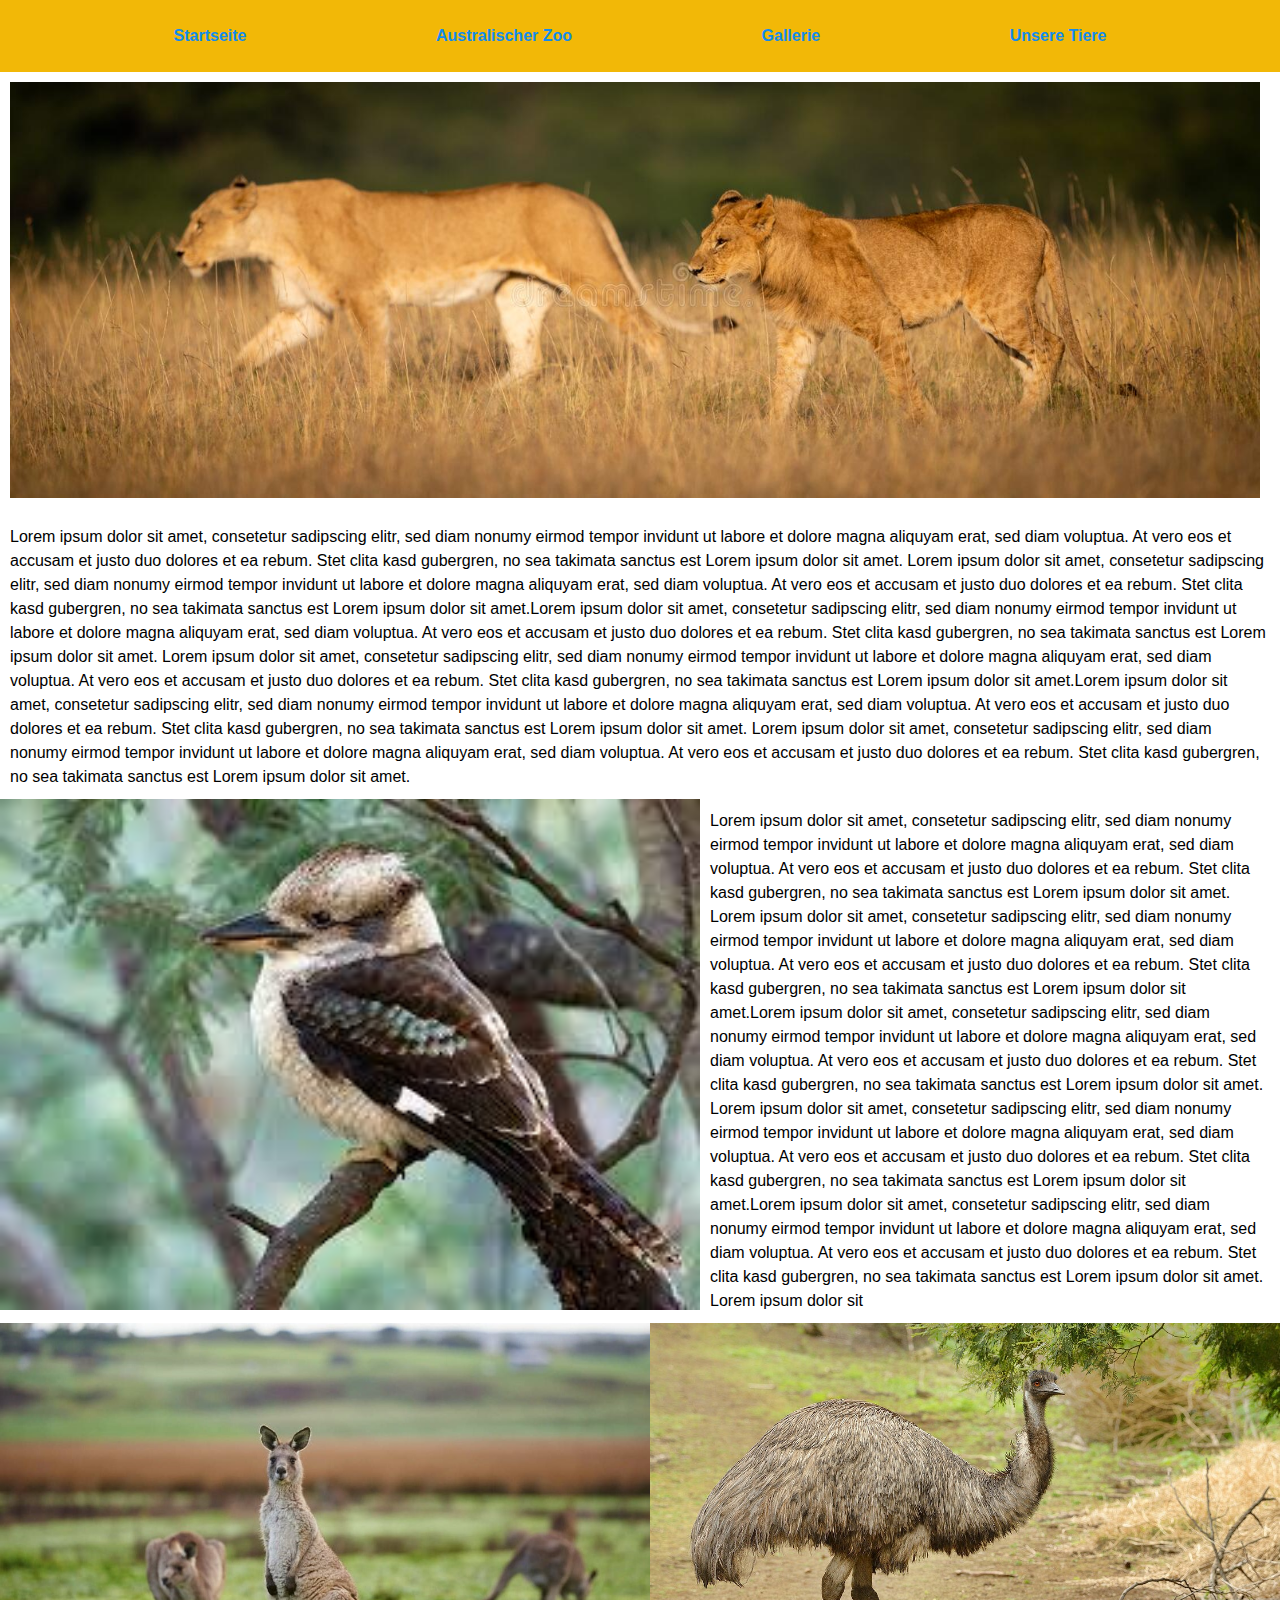
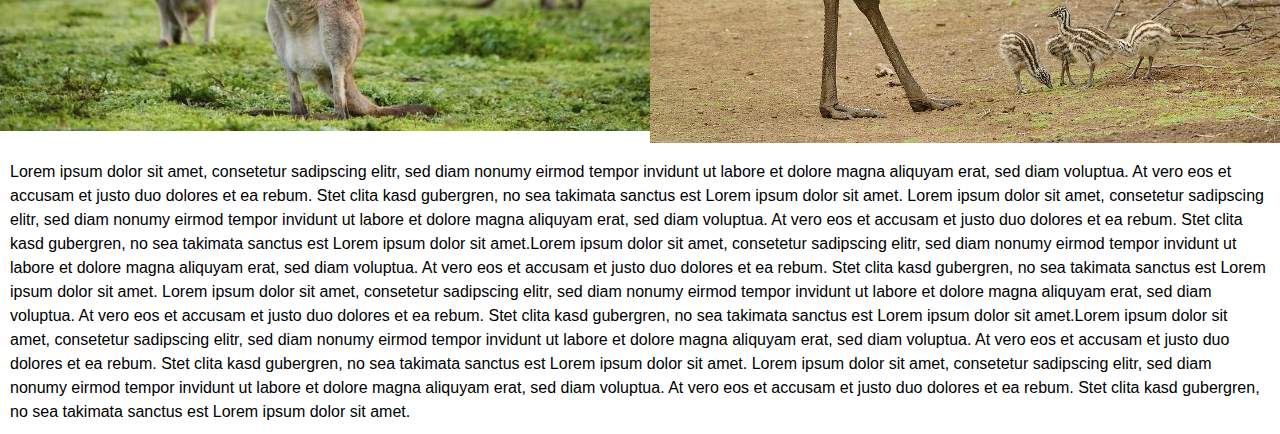
<file: index.html>
<!DOCTYPE html>
<html lang="en">
<head>
    <meta charset="UTF-8">
    <meta http-equiv="X-UA-Compatible" content="IE=edge">
    <meta name="viewport" content="width=device-width, initial-scale=1.0">
    <title>Startseite</title>
    <link rel="stylesheet" href="mvp.css">
</head>
<body>
    <div class="displayTopRow">
        <div class="dropdown">
            <button class="dropbtn"><a href="index.html">Startseite</a></button>
        </div>
        <div class="dropdown">
            <button class="dropbtn"><a href="AustralischerZoo.html">Australischer Zoo</a></button>
        </div> 
        <div class="dropdown">
            <button class="dropbtn"><a href="Gallerie.html">Gallerie</a></button>
        </div> 
        <div class="dropdown">
            <button class="dropbtn"><a href="UnsereTiere.html">Unsere Tiere</a></button>
            <div class="dropdown-content">
                <a href="Koala.html">Koala</a>
                <a href="GrosserEmu.html">Grosser Emu</a>
                <a href="Kaenguru.html">Känguru</a>
                <a href="Kookaburra.html">Kookaburra</a>
            </div>
        </div>
    </div>   
    <div class="neededMargin">
    <img src="Fotos/Index/IndexLoewe.jpg" alt="Australian zoo" width="1250px">
    </div>
    <div class="paddingText">
    Lorem ipsum dolor sit amet, consetetur sadipscing elitr, sed diam nonumy eirmod tempor invidunt ut labore et dolore magna aliquyam erat, sed diam voluptua. At vero eos et accusam et justo duo dolores et ea rebum. Stet clita kasd gubergren, no sea takimata sanctus est Lorem ipsum dolor sit amet. Lorem ipsum dolor sit amet, consetetur sadipscing elitr, sed diam nonumy eirmod tempor invidunt ut labore et dolore magna aliquyam erat, sed diam voluptua. At vero eos et accusam et justo duo dolores et ea rebum. Stet clita kasd gubergren, no sea takimata sanctus est Lorem ipsum dolor sit amet.Lorem ipsum dolor sit amet, consetetur sadipscing elitr, sed diam nonumy eirmod tempor invidunt ut labore et dolore magna aliquyam erat, sed diam voluptua. At vero eos et accusam et justo duo dolores et ea rebum. Stet clita kasd gubergren, no sea takimata sanctus est Lorem ipsum dolor sit amet. Lorem ipsum dolor sit amet, consetetur sadipscing elitr, sed diam nonumy eirmod tempor invidunt ut labore et dolore magna aliquyam erat, sed diam voluptua. At vero eos et accusam et justo duo dolores et ea rebum. Stet clita kasd gubergren, no sea takimata sanctus est Lorem ipsum dolor sit amet.Lorem ipsum dolor sit amet, consetetur sadipscing elitr, sed diam nonumy eirmod tempor invidunt ut labore et dolore magna aliquyam erat, sed diam voluptua. At vero eos et accusam et justo duo dolores et ea rebum. Stet clita kasd gubergren, no sea takimata sanctus est Lorem ipsum dolor sit amet. Lorem ipsum dolor sit amet, consetetur sadipscing elitr, sed diam nonumy eirmod tempor invidunt ut labore et dolore magna aliquyam erat, sed diam voluptua. At vero eos et accusam et justo duo dolores et ea rebum. Stet clita kasd gubergren, no sea takimata sanctus est Lorem ipsum dolor sit amet.
    </div>
    <div class="parent">
        <div class="beside">
            <img src="Fotos/Index/IndexKookaburra.jpg" alt="Kookaburra" width="700px"> 
        </div>
        <div class="paddingText">
            Lorem ipsum dolor sit amet, consetetur sadipscing elitr, sed diam nonumy eirmod tempor invidunt ut labore et dolore magna aliquyam erat, sed diam voluptua. At vero eos et accusam et justo duo dolores et ea rebum. Stet clita kasd gubergren, no sea takimata sanctus est Lorem ipsum dolor sit amet. Lorem ipsum dolor sit amet, consetetur sadipscing elitr, sed diam nonumy eirmod tempor invidunt ut labore et dolore magna aliquyam erat, sed diam voluptua. At vero eos et accusam et justo duo dolores et ea rebum. Stet clita kasd gubergren, no sea takimata sanctus est Lorem ipsum dolor sit amet.Lorem ipsum dolor sit amet, consetetur sadipscing elitr, sed diam nonumy eirmod tempor invidunt ut labore et dolore magna aliquyam erat, sed diam voluptua. At vero eos et accusam et justo duo dolores et ea rebum. Stet clita kasd gubergren, no sea takimata sanctus est Lorem ipsum dolor sit amet. Lorem ipsum dolor sit amet, consetetur sadipscing elitr, sed diam nonumy eirmod tempor invidunt ut labore et dolore magna aliquyam erat, sed diam voluptua. At vero eos et accusam et justo duo dolores et ea rebum. Stet clita kasd gubergren, no sea takimata sanctus est Lorem ipsum dolor sit amet.Lorem ipsum dolor sit amet, consetetur sadipscing elitr, sed diam nonumy eirmod tempor invidunt ut labore et dolore magna aliquyam erat, sed diam voluptua. At vero eos et accusam et justo duo dolores et ea rebum. Stet clita kasd gubergren, no sea takimata sanctus est Lorem ipsum dolor sit amet. Lorem ipsum dolor sit
        </div>
    </div>  
    <div class="parent">
        <div class="beside">
            <img src="Fotos/Index/IndexKaenguru.jpg" alt="Känguru" width="650px">
        </div>
        <div>
            <img src="Fotos/Index/IndexGrosserEmu.jpg" alt="Grosser Emu" style="width:100%">
        </div>
    </div>  
    <div class="paddingText">
        Lorem ipsum dolor sit amet, consetetur sadipscing elitr, sed diam nonumy eirmod tempor invidunt ut labore et dolore magna aliquyam erat, sed diam voluptua. At vero eos et accusam et justo duo dolores et ea rebum. Stet clita kasd gubergren, no sea takimata sanctus est Lorem ipsum dolor sit amet. Lorem ipsum dolor sit amet, consetetur sadipscing elitr, sed diam nonumy eirmod tempor invidunt ut labore et dolore magna aliquyam erat, sed diam voluptua. At vero eos et accusam et justo duo dolores et ea rebum. Stet clita kasd gubergren, no sea takimata sanctus est Lorem ipsum dolor sit amet.Lorem ipsum dolor sit amet, consetetur sadipscing elitr, sed diam nonumy eirmod tempor invidunt ut labore et dolore magna aliquyam erat, sed diam voluptua. At vero eos et accusam et justo duo dolores et ea rebum. Stet clita kasd gubergren, no sea takimata sanctus est Lorem ipsum dolor sit amet. Lorem ipsum dolor sit amet, consetetur sadipscing elitr, sed diam nonumy eirmod tempor invidunt ut labore et dolore magna aliquyam erat, sed diam voluptua. At vero eos et accusam et justo duo dolores et ea rebum. Stet clita kasd gubergren, no sea takimata sanctus est Lorem ipsum dolor sit amet.Lorem ipsum dolor sit amet, consetetur sadipscing elitr, sed diam nonumy eirmod tempor invidunt ut labore et dolore magna aliquyam erat, sed diam voluptua. At vero eos et accusam et justo duo dolores et ea rebum. Stet clita kasd gubergren, no sea takimata sanctus est Lorem ipsum dolor sit amet. Lorem ipsum dolor sit amet, consetetur sadipscing elitr, sed diam nonumy eirmod tempor invidunt ut labore et dolore magna aliquyam erat, sed diam voluptua. At vero eos et accusam et justo duo dolores et ea rebum. Stet clita kasd gubergren, no sea takimata sanctus est Lorem ipsum dolor sit amet.
    </div>
</body>
</html>
</file>
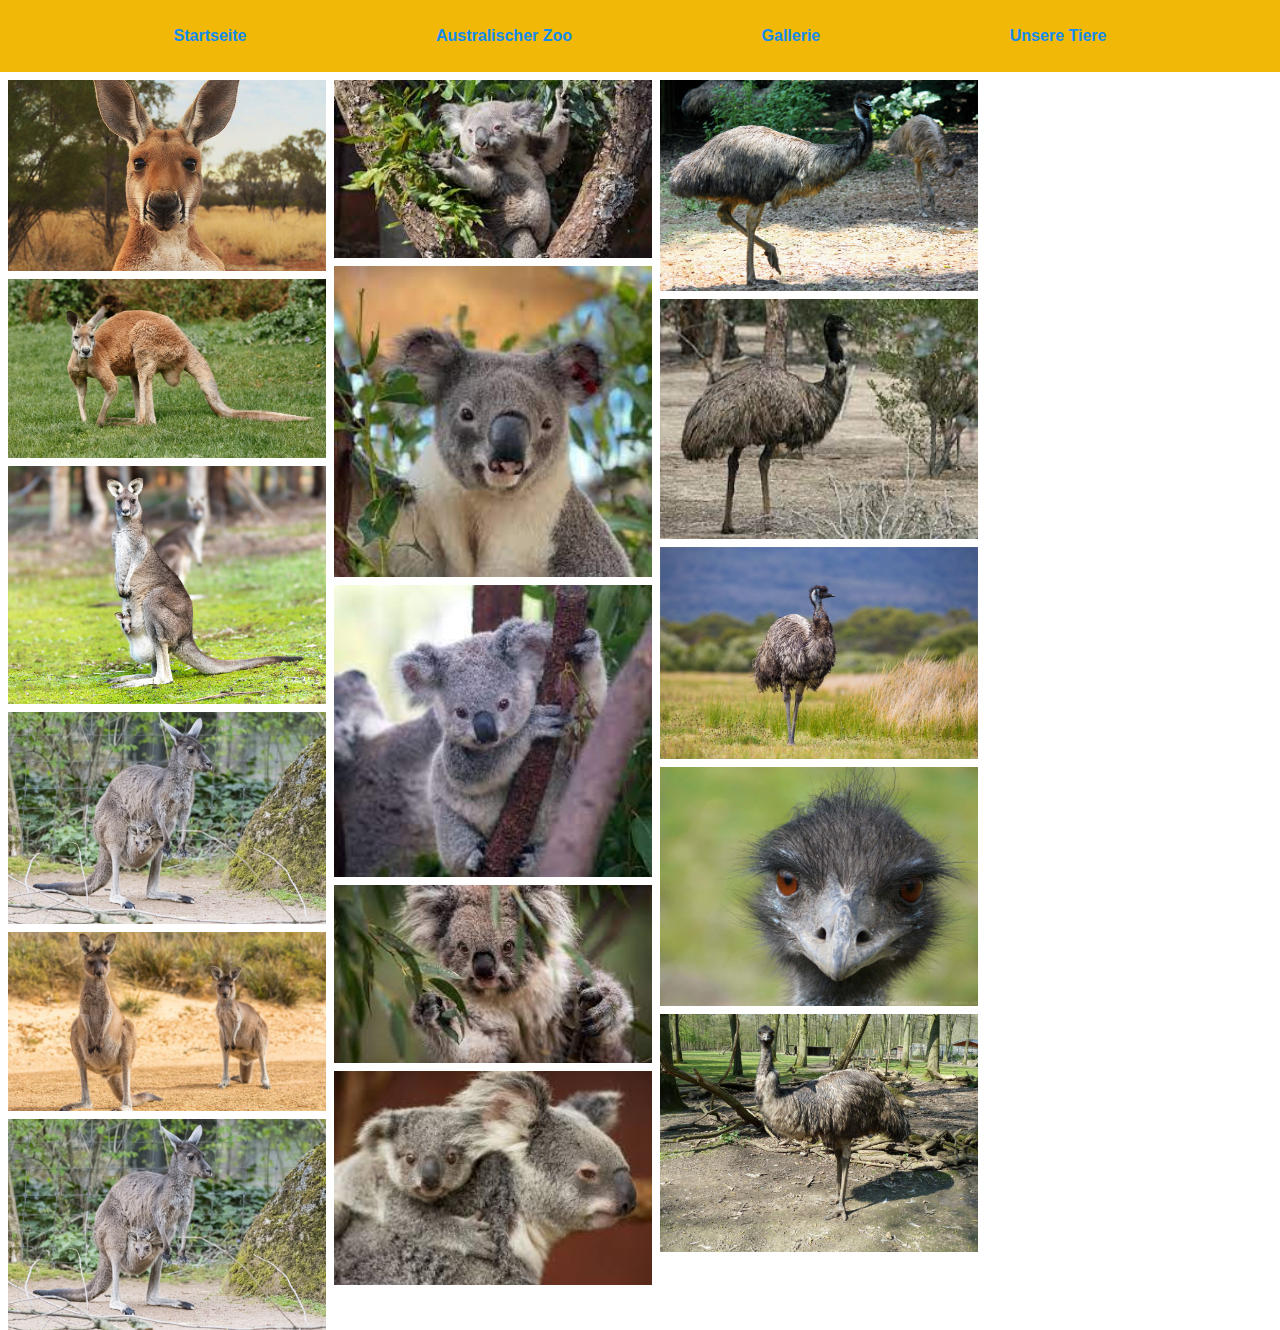
<file: Gallerie.html>
<!DOCTYPE html>
<html lang="en">
<head>
    <meta charset="UTF-8">
    <meta http-equiv="X-UA-Compatible" content="IE=edge">
    <meta name="viewport" content="width=device-width, initial-scale=1.0">
    <title>Gallerie</title>
    <link rel="stylesheet" href="mvp.css">
</head>
<body>
    <div class="displayTopRow">
        <div class="dropdown">
            <button class="dropbtn"><a href="index.html">Startseite</a></button>
        </div>
        <div class="dropdown">
            <button class="dropbtn"><a href="AustralischerZoo.html">Australischer Zoo</a></button>
        </div> 
        <div class="dropdown">
            <button class="dropbtn"><a href="Gallerie.html">Gallerie</a></button>
        </div> 
        <div class="dropdown">
            <button class="dropbtn"><a href="UnsereTiere.html">Unsere Tiere</a></button>
            <div class="dropdown-content">
                <a href="Koala.html">Koala</a>
                <a href="Känguru.html">Grosser Emu</a>
                <a href="Koala.html">Känguru</a>
                <a href="Kookaburra.html">Kookaburra</a>
            </div>
        </div>
    </div>   
    <div class="row">
        <div class="column">
          <img src="../Fotos/Gallerie/Kaengurus/Kaenguru1.jpg">
          <img src="../Fotos/Gallerie/Kaengurus/Kaenguru2.jpg">
          <img src="../Fotos/Gallerie/Kaengurus/Kaenguru3.jpg">
          <img src="../Fotos/Gallerie/Kaengurus/Kaenguru4.jpg">
          <img src="../Fotos/Gallerie/Kaengurus/Kaenguru5.jpg">
          <img src="../Fotos/Gallerie/Kaengurus/Kaenguru6.jpg">
        </div>
        <div class="column">
          <img src="../Fotos/Gallerie/Koalas/Koala1.jpg">
          <img src="../Fotos/Gallerie/Koalas/Koala2.jpg">
          <img src="../Fotos/Gallerie/Koalas/Koala3.jpg">
          <img src="../Fotos/Gallerie/Koalas/Koala4.jpg">
          <img src="../Fotos/Gallerie/Koalas/Koala5.jpg">
        </div>
        <div class="column">
          <img src="../Fotos/Gallerie/GrosserEmu/GrosserEmu1.jpg">
          <img src="../Fotos/Gallerie/GrosserEmu/GrosserEmu2.jpg">
          <img src="../Fotos/Gallerie/GrosserEmu/GrosserEmu3.jpg">
          <img src="../Fotos/Gallerie/GrosserEmu/GrosserEmu4.jpg">
          <img src="../Fotos/Gallerie/GrosserEmu/GrosserEmu5.jpg">
        </div>
      </div>
</body>
</html>
</file>
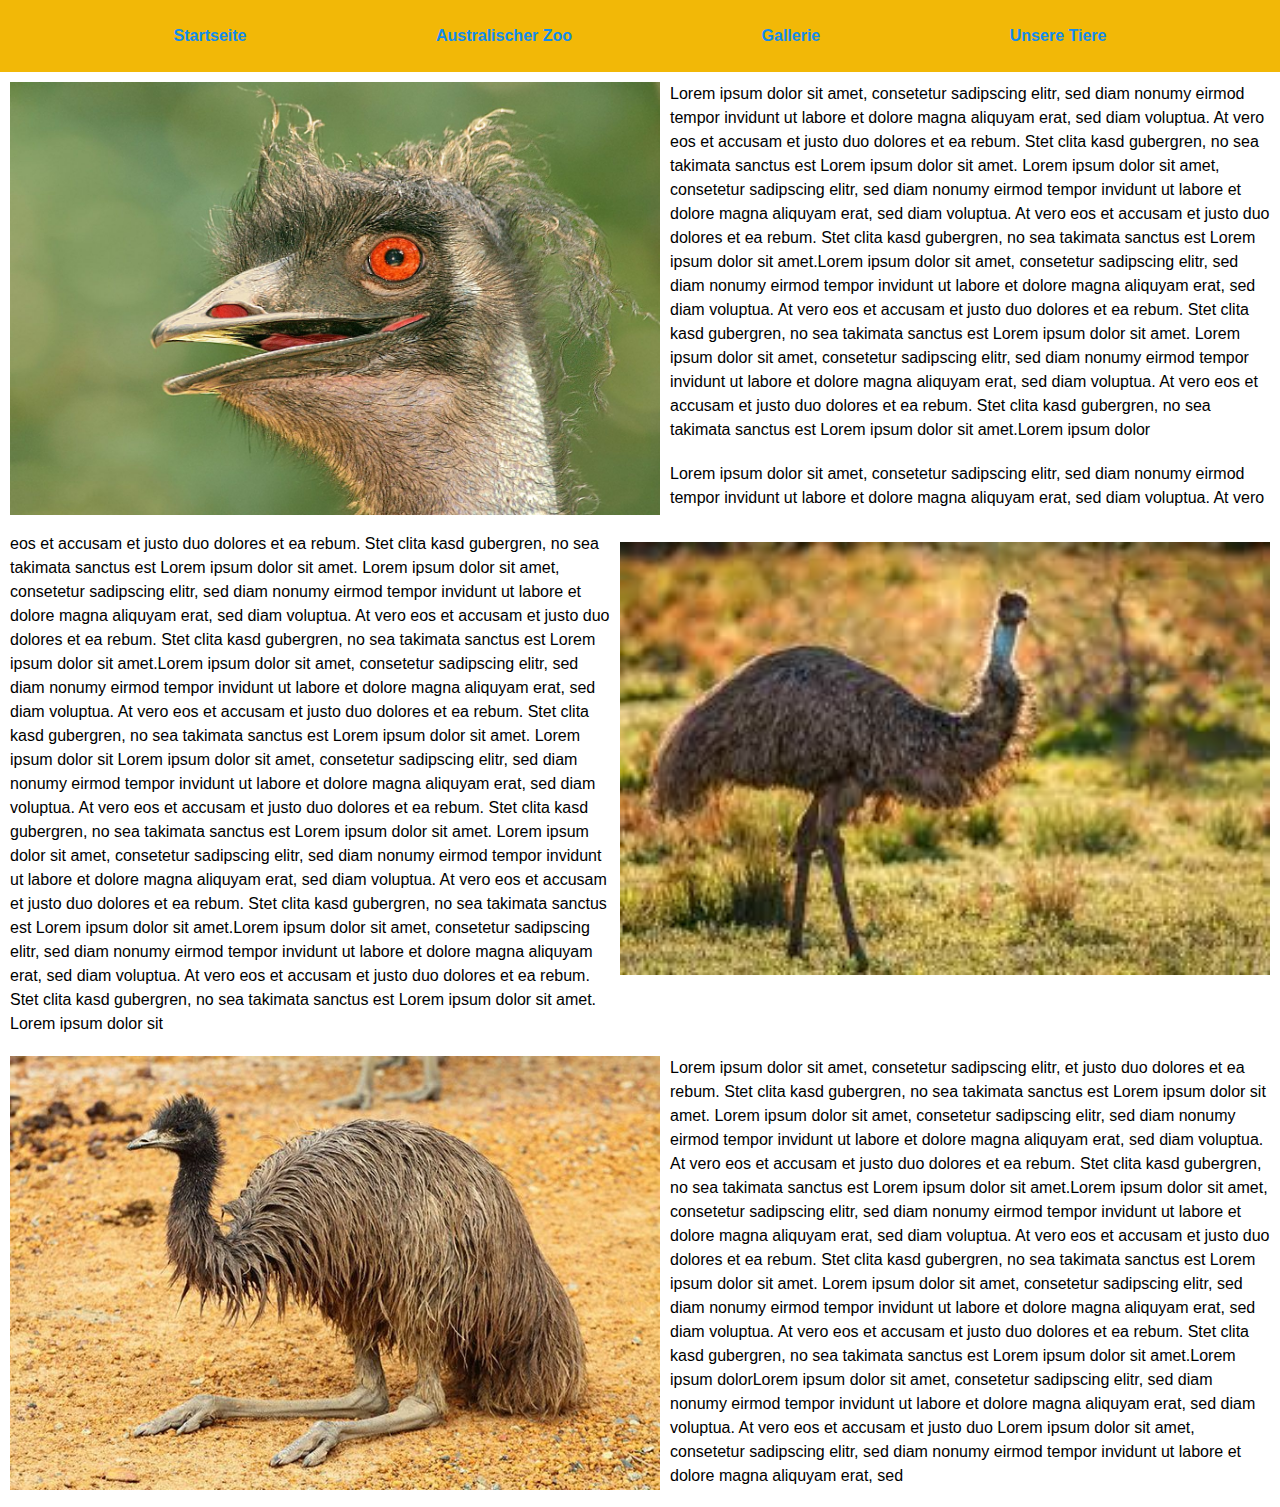
<file: GrosserEmu.html>
<!DOCTYPE html>
<html lang="en">
<head>
    <meta charset="UTF-8">
    <meta http-equiv="X-UA-Compatible" content="IE=edge">
    <meta name="viewport" content="width=device-width, initial-scale=1.0">
    <title>My Animals</title>
    <link rel="stylesheet" href="mvp.css">
</head>
<body>
    <div class="displayTopRow">
        <div class="dropdown">
            <button class="dropbtn"><a href="Startseite.html">Startseite</a></button>
        </div>
        <div class="dropdown">
            <button class="dropbtn"><a href="AustralischerZoo.html">Australischer Zoo</a></button>
        </div> 
        <div class="dropdown">
            <button class="dropbtn"><a href="Gallerie.html">Gallerie</a></button>
        </div> 
        <div class="dropdown">
            <button class="dropbtn"><a href="UnsereTiere.html">Unsere Tiere</a></button>
            <div class="dropdown-content">
                <a href="Koala.html">Koala</a>
                <a href="GrosserEmu.html">Grosser Emu</a>
                <a href="Kaenguru.html">Känguru</a>
                <a href="Kookaburra.html">Kookaburra</a>
            </div>
        </div>
    </div>   
    <div class="floatleft">
        <img src="../Fotos/UnsereTiere/GrosserEmu/GrosserEmu1.jpg" alt="Känguru"  height="auto" width="650">
    </div>
    <div class="paddingText">
        Lorem ipsum dolor sit amet, consetetur sadipscing elitr, sed diam nonumy eirmod tempor invidunt ut labore et dolore magna aliquyam erat, sed diam voluptua. At vero eos et accusam et justo duo dolores et ea rebum. Stet clita kasd gubergren, no sea takimata sanctus est Lorem ipsum dolor sit amet. Lorem ipsum dolor sit amet, consetetur sadipscing elitr, sed diam nonumy eirmod tempor invidunt ut labore et dolore magna aliquyam erat, sed diam voluptua. At vero eos et accusam et justo duo dolores et ea rebum. Stet clita kasd gubergren, no sea takimata sanctus est Lorem ipsum dolor sit amet.Lorem ipsum dolor sit amet, consetetur sadipscing elitr, sed diam nonumy eirmod tempor invidunt ut labore et dolore magna aliquyam erat, sed diam voluptua. At vero eos et accusam et justo duo dolores et ea rebum. Stet clita kasd gubergren, no sea takimata sanctus est Lorem ipsum dolor sit amet. Lorem ipsum dolor sit amet, consetetur sadipscing elitr, sed diam nonumy eirmod tempor invidunt ut labore et dolore magna aliquyam erat, sed diam voluptua. At vero eos et accusam et justo duo dolores et ea rebum. Stet clita kasd gubergren, no sea takimata sanctus est Lorem ipsum dolor sit amet.Lorem ipsum dolor 
    </div>
    <div class="floatright">
        <img src="../Fotos/UnsereTiere/GrosserEmu/GrosserEmu2.jpg" alt="Känguru"  height="auto" width="650">
    </div>
    <div class="paddingText">
        Lorem ipsum dolor sit amet, consetetur sadipscing elitr, sed diam nonumy eirmod tempor invidunt ut labore et dolore magna aliquyam erat, sed diam voluptua. At vero eos et accusam et justo duo dolores et ea rebum. Stet clita kasd gubergren, no sea takimata sanctus est Lorem ipsum dolor sit amet. Lorem ipsum dolor sit amet, consetetur sadipscing elitr, sed diam nonumy eirmod tempor invidunt ut labore et dolore magna aliquyam erat, sed diam voluptua. At vero eos et accusam et justo duo dolores et ea rebum. Stet clita kasd gubergren, no sea takimata sanctus est Lorem ipsum dolor sit amet.Lorem ipsum dolor sit amet, consetetur sadipscing elitr, sed diam nonumy eirmod tempor invidunt ut labore et dolore magna aliquyam erat, sed diam voluptua. At vero eos et accusam et justo duo dolores et ea rebum. Stet clita kasd gubergren, no sea takimata sanctus est Lorem ipsum dolor sit amet. Lorem ipsum dolor sit  Lorem ipsum dolor sit amet, consetetur sadipscing elitr, sed diam nonumy eirmod tempor invidunt ut labore et dolore magna aliquyam erat, sed diam voluptua. At vero eos et accusam et justo duo dolores et ea rebum. Stet clita kasd gubergren, no sea takimata sanctus est Lorem ipsum dolor sit amet. Lorem ipsum dolor sit amet, consetetur sadipscing elitr, sed diam nonumy eirmod tempor invidunt ut labore et dolore magna aliquyam erat, sed diam voluptua. At vero eos et accusam et justo duo dolores et ea rebum. Stet clita kasd gubergren, no sea takimata sanctus est Lorem ipsum dolor sit amet.Lorem ipsum dolor sit amet, consetetur sadipscing elitr, sed diam nonumy eirmod tempor invidunt ut labore et dolore magna aliquyam erat, sed diam voluptua. At vero eos et accusam et justo duo dolores et ea rebum. Stet clita kasd gubergren, no sea takimata sanctus est Lorem ipsum dolor sit amet. Lorem ipsum dolor sit 
    </div>

    <div class="floatleft">
        <img src="../Fotos/UnsereTiere/GrosserEmu/GrosserEmu3.jpg" alt="Känguru" height="auto" width="650">
    </div>
    <div class="paddingText">
        Lorem ipsum dolor sit amet, consetetur sadipscing elitr, et justo duo dolores et ea rebum. Stet clita kasd gubergren, no sea takimata sanctus est Lorem ipsum dolor sit amet. Lorem ipsum dolor sit amet, consetetur sadipscing elitr, sed diam nonumy eirmod tempor invidunt ut labore et dolore magna aliquyam erat, sed diam voluptua. At vero eos et accusam et justo duo dolores et ea rebum. Stet clita kasd gubergren, no sea takimata sanctus est Lorem ipsum dolor sit amet.Lorem ipsum dolor sit amet, consetetur sadipscing elitr, sed diam nonumy eirmod tempor invidunt ut labore et dolore magna aliquyam erat, sed diam voluptua. At vero eos et accusam et justo duo dolores et ea rebum. Stet clita kasd gubergren, no sea takimata sanctus est Lorem ipsum dolor sit amet. Lorem ipsum dolor sit amet, consetetur sadipscing elitr, sed diam nonumy eirmod tempor invidunt ut labore et dolore magna aliquyam erat, sed diam voluptua. At vero eos et accusam et justo duo dolores et ea rebum. Stet clita kasd gubergren, no sea takimata sanctus est Lorem ipsum dolor sit amet.Lorem ipsum dolorLorem ipsum dolor sit amet, consetetur sadipscing elitr, sed diam nonumy eirmod tempor invidunt ut labore et dolore magna aliquyam erat, sed diam voluptua. At vero eos et accusam et justo duo Lorem ipsum dolor sit amet, consetetur sadipscing elitr, sed diam nonumy eirmod tempor invidunt ut labore et dolore magna aliquyam erat, sed 
    </div>
</body>
</html>
</file>
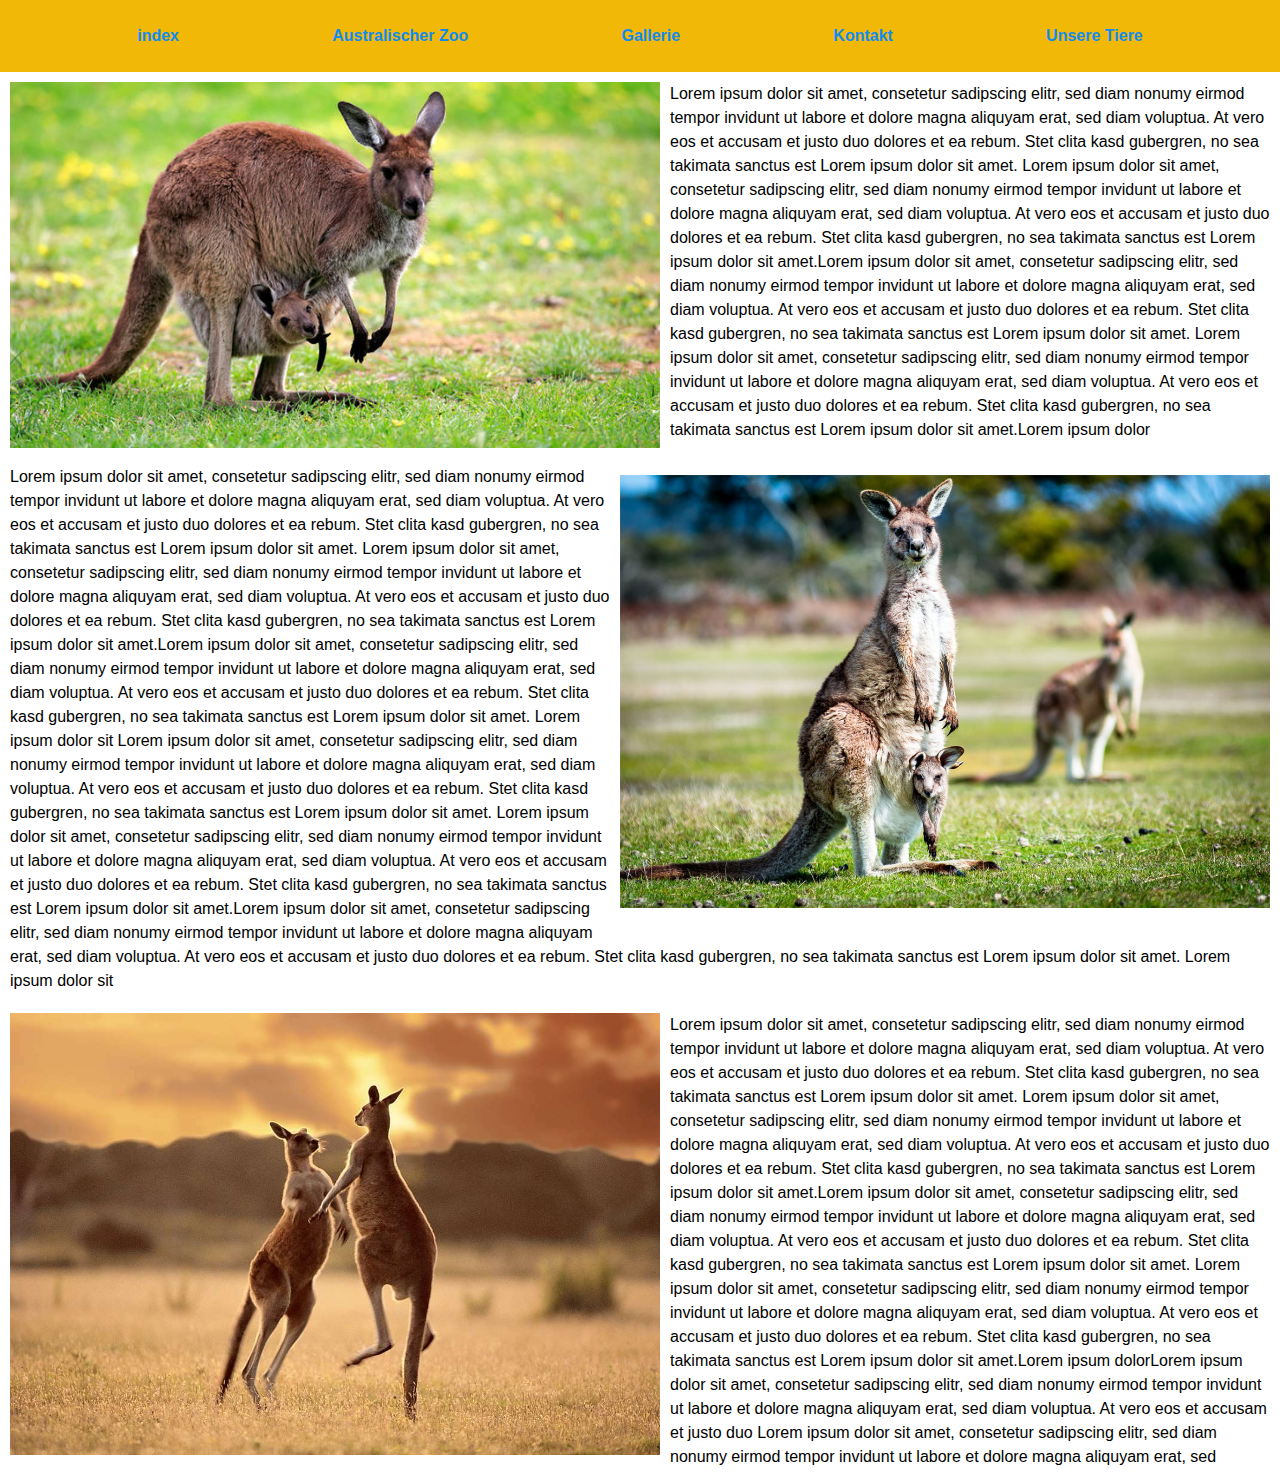
<file: Kaenguru.html>
<!DOCTYPE html>
<html lang="en">
<head>
    <meta charset="UTF-8">
    <meta http-equiv="X-UA-Compatible" content="IE=edge">
    <meta name="viewport" content="width=device-width, initial-scale=1.0">
    <title>My Animals</title>
    <link rel="stylesheet" href="mvp.css">
</head>
<body>
    <div class="displayTopRow">
        <div class="dropdown">
            <button class="dropbtn"><a href="index.html">index</a></button>
        </div>
        <div class="dropdown">
            <button class="dropbtn"><a href="AustralischerZoo.html">Australischer Zoo</a></button>
        </div> 
        <div class="dropdown">
            <button class="dropbtn"><a href="Gallerie.html">Gallerie</a></button>
        </div> 
        <div class="dropdown">
            <button class="dropbtn"><a href="Kontakt.html">Kontakt</a></button>
        </div> 
        <div class="dropdown">
            <button class="dropbtn"><a href="UnsereTiere.html">Unsere Tiere</a></button>
            <div class="dropdown-content">
                <a href="Koala.html">Koala</a>
                <a href="GrosserEmu.html">Grosser Emu</a>
                <a href="Kaenguru.html">Känguru</a>
                <a href="Kookaburra.html">Kookaburra</a>
            </div>
        </div>
    </div>   
    <div class="floatleft">
        <img src="../Fotos/UnsereTiere/Kaenguru/Kaenguru1.jpg" alt="Koala"  height="auto" width="650">
    </div>
    <div class="paddingText">
        Lorem ipsum dolor sit amet, consetetur sadipscing elitr, sed diam nonumy eirmod tempor invidunt ut labore et dolore magna aliquyam erat, sed diam voluptua. At vero eos et accusam et justo duo dolores et ea rebum. Stet clita kasd gubergren, no sea takimata sanctus est Lorem ipsum dolor sit amet. Lorem ipsum dolor sit amet, consetetur sadipscing elitr, sed diam nonumy eirmod tempor invidunt ut labore et dolore magna aliquyam erat, sed diam voluptua. At vero eos et accusam et justo duo dolores et ea rebum. Stet clita kasd gubergren, no sea takimata sanctus est Lorem ipsum dolor sit amet.Lorem ipsum dolor sit amet, consetetur sadipscing elitr, sed diam nonumy eirmod tempor invidunt ut labore et dolore magna aliquyam erat, sed diam voluptua. At vero eos et accusam et justo duo dolores et ea rebum. Stet clita kasd gubergren, no sea takimata sanctus est Lorem ipsum dolor sit amet. Lorem ipsum dolor sit amet, consetetur sadipscing elitr, sed diam nonumy eirmod tempor invidunt ut labore et dolore magna aliquyam erat, sed diam voluptua. At vero eos et accusam et justo duo dolores et ea rebum. Stet clita kasd gubergren, no sea takimata sanctus est Lorem ipsum dolor sit amet.Lorem ipsum dolor 
    </div>
    <div class="floatright">
        <img src="../Fotos/UnsereTiere/Kaenguru/Kaenguru2.jpg" alt="Koala"  height="auto" width="650">
    </div>
    <div class="paddingText">
        Lorem ipsum dolor sit amet, consetetur sadipscing elitr, sed diam nonumy eirmod tempor invidunt ut labore et dolore magna aliquyam erat, sed diam voluptua. At vero eos et accusam et justo duo dolores et ea rebum. Stet clita kasd gubergren, no sea takimata sanctus est Lorem ipsum dolor sit amet. Lorem ipsum dolor sit amet, consetetur sadipscing elitr, sed diam nonumy eirmod tempor invidunt ut labore et dolore magna aliquyam erat, sed diam voluptua. At vero eos et accusam et justo duo dolores et ea rebum. Stet clita kasd gubergren, no sea takimata sanctus est Lorem ipsum dolor sit amet.Lorem ipsum dolor sit amet, consetetur sadipscing elitr, sed diam nonumy eirmod tempor invidunt ut labore et dolore magna aliquyam erat, sed diam voluptua. At vero eos et accusam et justo duo dolores et ea rebum. Stet clita kasd gubergren, no sea takimata sanctus est Lorem ipsum dolor sit amet. Lorem ipsum dolor sit  Lorem ipsum dolor sit amet, consetetur sadipscing elitr, sed diam nonumy eirmod tempor invidunt ut labore et dolore magna aliquyam erat, sed diam voluptua. At vero eos et accusam et justo duo dolores et ea rebum. Stet clita kasd gubergren, no sea takimata sanctus est Lorem ipsum dolor sit amet. Lorem ipsum dolor sit amet, consetetur sadipscing elitr, sed diam nonumy eirmod tempor invidunt ut labore et dolore magna aliquyam erat, sed diam voluptua. At vero eos et accusam et justo duo dolores et ea rebum. Stet clita kasd gubergren, no sea takimata sanctus est Lorem ipsum dolor sit amet.Lorem ipsum dolor sit amet, consetetur sadipscing elitr, sed diam nonumy eirmod tempor invidunt ut labore et dolore magna aliquyam erat, sed diam voluptua. At vero eos et accusam et justo duo dolores et ea rebum. Stet clita kasd gubergren, no sea takimata sanctus est Lorem ipsum dolor sit amet. Lorem ipsum dolor sit 
    </div>

    <div class="floatleft">
        <img src="../Fotos/UnsereTiere/Kaenguru/Kaenguru3.jpg" alt="Koala" width="650">
    </div>
    <div class="paddingText">
        Lorem ipsum dolor sit amet, consetetur sadipscing elitr, sed diam nonumy eirmod tempor invidunt ut labore et dolore magna aliquyam erat, sed diam voluptua. At vero eos et accusam et justo duo dolores et ea rebum. Stet clita kasd gubergren, no sea takimata sanctus est Lorem ipsum dolor sit amet. Lorem ipsum dolor sit amet, consetetur sadipscing elitr, sed diam nonumy eirmod tempor invidunt ut labore et dolore magna aliquyam erat, sed diam voluptua. At vero eos et accusam et justo duo dolores et ea rebum. Stet clita kasd gubergren, no sea takimata sanctus est Lorem ipsum dolor sit amet.Lorem ipsum dolor sit amet, consetetur sadipscing elitr, sed diam nonumy eirmod tempor invidunt ut labore et dolore magna aliquyam erat, sed diam voluptua. At vero eos et accusam et justo duo dolores et ea rebum. Stet clita kasd gubergren, no sea takimata sanctus est Lorem ipsum dolor sit amet. Lorem ipsum dolor sit amet, consetetur sadipscing elitr, sed diam nonumy eirmod tempor invidunt ut labore et dolore magna aliquyam erat, sed diam voluptua. At vero eos et accusam et justo duo dolores et ea rebum. Stet clita kasd gubergren, no sea takimata sanctus est Lorem ipsum dolor sit amet.Lorem ipsum dolorLorem ipsum dolor sit amet, consetetur sadipscing elitr, sed diam nonumy eirmod tempor invidunt ut labore et dolore magna aliquyam erat, sed diam voluptua. At vero eos et accusam et justo duo Lorem ipsum dolor sit amet, consetetur sadipscing elitr, sed diam nonumy eirmod tempor invidunt ut labore et dolore magna aliquyam erat, sed 
    </div>
</body>
</html>
</file>
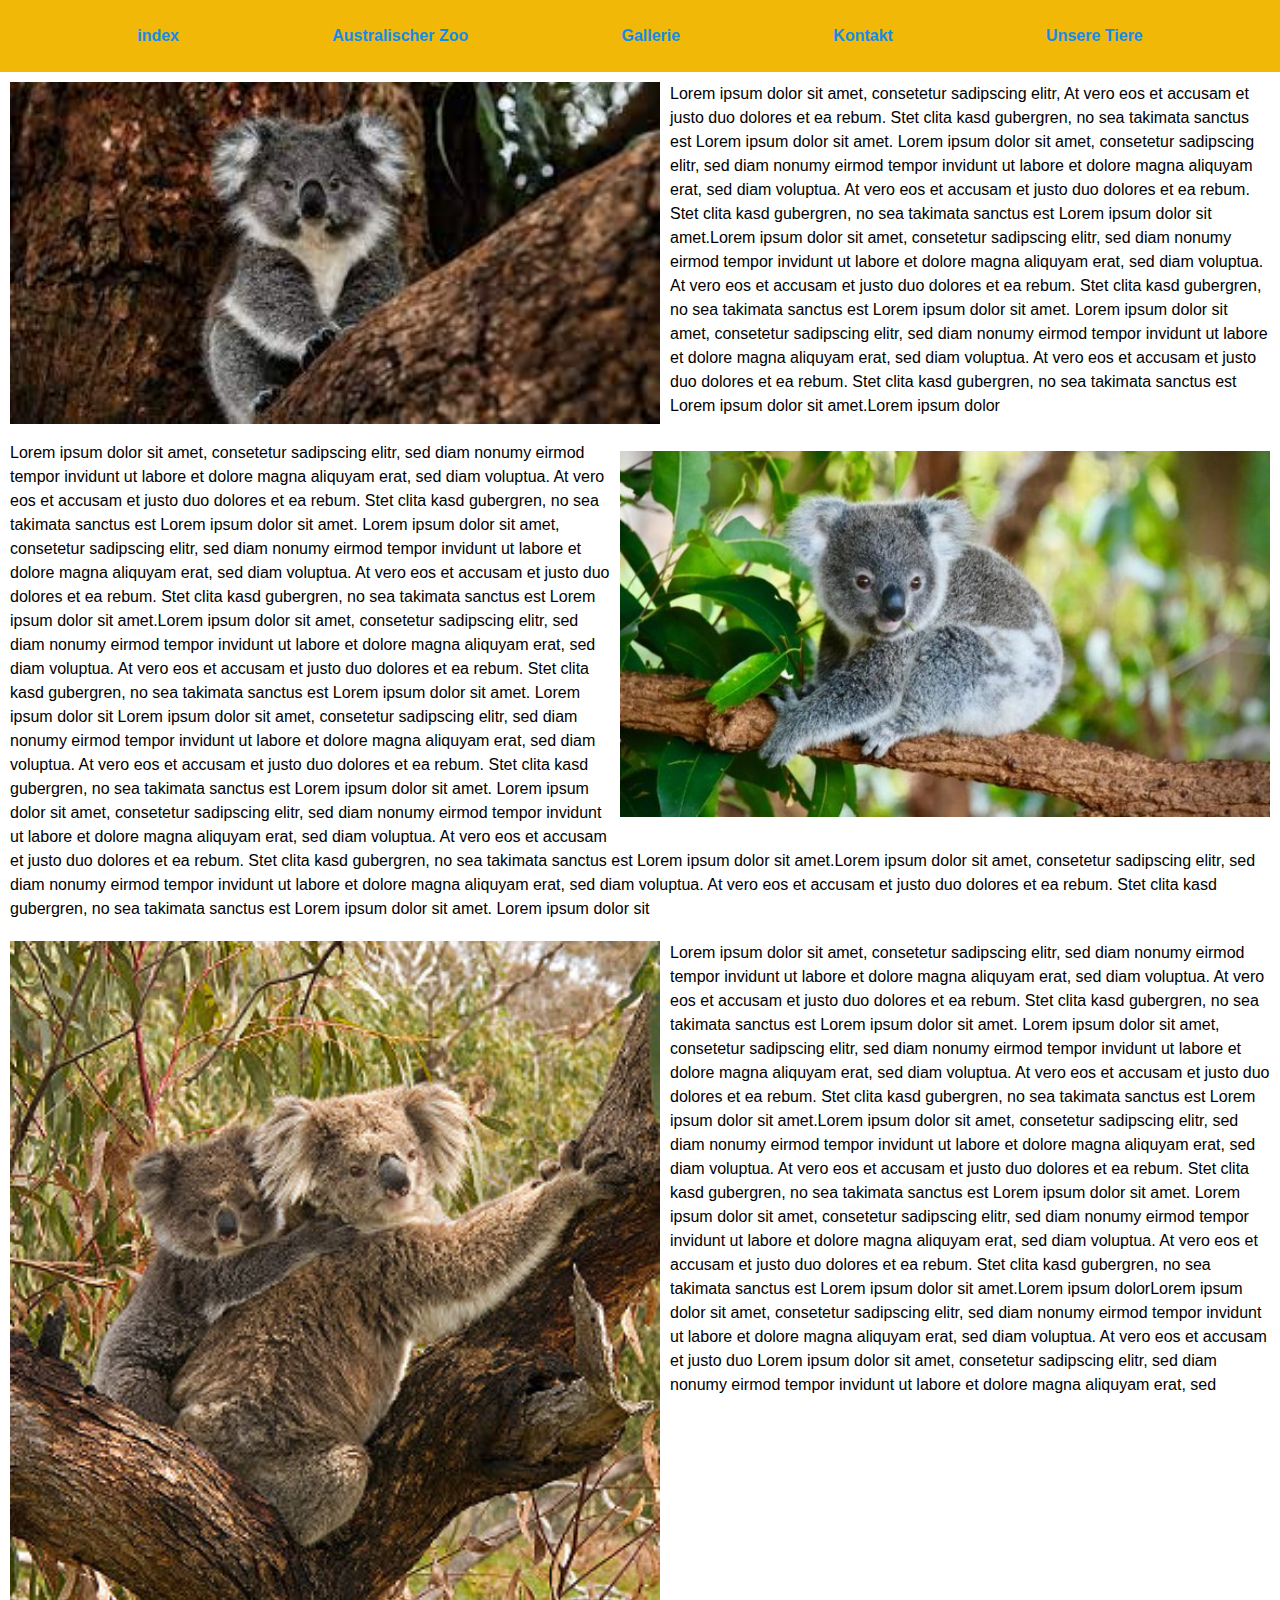
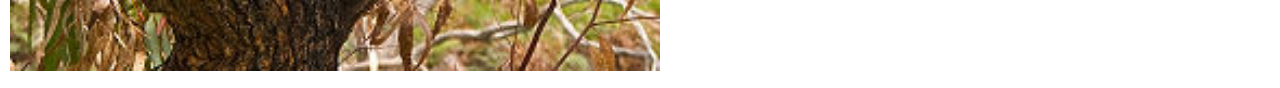
<file: Koala.html>
<!DOCTYPE html>
<html lang="en">
<head>
    <meta charset="UTF-8">
    <meta http-equiv="X-UA-Compatible" content="IE=edge">
    <meta name="viewport" content="width=device-width, initial-scale=1.0">
    <title>My Animals</title>
    <link rel="stylesheet" href="mvp.css">
</head>
<body>
    <div class="displayTopRow">
        <div class="dropdown">
            <button class="dropbtn"><a href="index.html">index</a></button>
        </div>
        <div class="dropdown">
            <button class="dropbtn"><a href="AustralischerZoo.html">Australischer Zoo</a></button>
        </div> 
        <div class="dropdown">
            <button class="dropbtn"><a href="Gallerie.html">Gallerie</a></button>
        </div> 
        <div class="dropdown">
            <button class="dropbtn"><a href="Kontakt.html">Kontakt</a></button>
        </div> 
        <div class="dropdown">
            <button class="dropbtn"><a href="UnsereTiere.html">Unsere Tiere</a></button>
            <div class="dropdown-content">
                <a href="Koala.html">Koala</a>
                <a href="GrosserEmu.html">Grosser Emu</a>
                <a href="Kaenguru.html">Känguru</a>
                <a href="Kookaburra.html">Kookaburra</a>
            </div>
        </div>
    </div>   
    <div class="floatleft">
        <img src="../Fotos/UnsereTiere/Koala/Koala2.jpg" alt="Koala"  height="auto" width="650">
    </div>
    <div class="paddingText">
        Lorem ipsum dolor sit amet, consetetur sadipscing elitr, At vero eos et accusam et justo duo dolores et ea rebum. Stet clita kasd gubergren, no sea takimata sanctus est Lorem ipsum dolor sit amet. Lorem ipsum dolor sit amet, consetetur sadipscing elitr, sed diam nonumy eirmod tempor invidunt ut labore et dolore magna aliquyam erat, sed diam voluptua. At vero eos et accusam et justo duo dolores et ea rebum. Stet clita kasd gubergren, no sea takimata sanctus est Lorem ipsum dolor sit amet.Lorem ipsum dolor sit amet, consetetur sadipscing elitr, sed diam nonumy eirmod tempor invidunt ut labore et dolore magna aliquyam erat, sed diam voluptua. At vero eos et accusam et justo duo dolores et ea rebum. Stet clita kasd gubergren, no sea takimata sanctus est Lorem ipsum dolor sit amet. Lorem ipsum dolor sit amet, consetetur sadipscing elitr, sed diam nonumy eirmod tempor invidunt ut labore et dolore magna aliquyam erat, sed diam voluptua. At vero eos et accusam et justo duo dolores et ea rebum. Stet clita kasd gubergren, no sea takimata sanctus est Lorem ipsum dolor sit amet.Lorem ipsum dolor 
    </div>
    <div class="floatright">
        <img src="../Fotos/UnsereTiere/Koala/Koala3.jpg" alt="Koala"  height="auto" width="650">
    </div>
    <div class="paddingText">
        Lorem ipsum dolor sit amet, consetetur sadipscing elitr, sed diam nonumy eirmod tempor invidunt ut labore et dolore magna aliquyam erat, sed diam voluptua. At vero eos et accusam et justo duo dolores et ea rebum. Stet clita kasd gubergren, no sea takimata sanctus est Lorem ipsum dolor sit amet. Lorem ipsum dolor sit amet, consetetur sadipscing elitr, sed diam nonumy eirmod tempor invidunt ut labore et dolore magna aliquyam erat, sed diam voluptua. At vero eos et accusam et justo duo dolores et ea rebum. Stet clita kasd gubergren, no sea takimata sanctus est Lorem ipsum dolor sit amet.Lorem ipsum dolor sit amet, consetetur sadipscing elitr, sed diam nonumy eirmod tempor invidunt ut labore et dolore magna aliquyam erat, sed diam voluptua. At vero eos et accusam et justo duo dolores et ea rebum. Stet clita kasd gubergren, no sea takimata sanctus est Lorem ipsum dolor sit amet. Lorem ipsum dolor sit  Lorem ipsum dolor sit amet, consetetur sadipscing elitr, sed diam nonumy eirmod tempor invidunt ut labore et dolore magna aliquyam erat, sed diam voluptua. At vero eos et accusam et justo duo dolores et ea rebum. Stet clita kasd gubergren, no sea takimata sanctus est Lorem ipsum dolor sit amet. Lorem ipsum dolor sit amet, consetetur sadipscing elitr, sed diam nonumy eirmod tempor invidunt ut labore et dolore magna aliquyam erat, sed diam voluptua. At vero eos et accusam et justo duo dolores et ea rebum. Stet clita kasd gubergren, no sea takimata sanctus est Lorem ipsum dolor sit amet.Lorem ipsum dolor sit amet, consetetur sadipscing elitr, sed diam nonumy eirmod tempor invidunt ut labore et dolore magna aliquyam erat, sed diam voluptua. At vero eos et accusam et justo duo dolores et ea rebum. Stet clita kasd gubergren, no sea takimata sanctus est Lorem ipsum dolor sit amet. Lorem ipsum dolor sit 
    </div>

    <div class="floatleft">
        <img src="../Fotos/UnsereTiere/Koala/Koala5.jpg" alt="Koala" width="650">
    </div>
    <div class="paddingText">
        Lorem ipsum dolor sit amet, consetetur sadipscing elitr, sed diam nonumy eirmod tempor invidunt ut labore et dolore magna aliquyam erat, sed diam voluptua. At vero eos et accusam et justo duo dolores et ea rebum. Stet clita kasd gubergren, no sea takimata sanctus est Lorem ipsum dolor sit amet. Lorem ipsum dolor sit amet, consetetur sadipscing elitr, sed diam nonumy eirmod tempor invidunt ut labore et dolore magna aliquyam erat, sed diam voluptua. At vero eos et accusam et justo duo dolores et ea rebum. Stet clita kasd gubergren, no sea takimata sanctus est Lorem ipsum dolor sit amet.Lorem ipsum dolor sit amet, consetetur sadipscing elitr, sed diam nonumy eirmod tempor invidunt ut labore et dolore magna aliquyam erat, sed diam voluptua. At vero eos et accusam et justo duo dolores et ea rebum. Stet clita kasd gubergren, no sea takimata sanctus est Lorem ipsum dolor sit amet. Lorem ipsum dolor sit amet, consetetur sadipscing elitr, sed diam nonumy eirmod tempor invidunt ut labore et dolore magna aliquyam erat, sed diam voluptua. At vero eos et accusam et justo duo dolores et ea rebum. Stet clita kasd gubergren, no sea takimata sanctus est Lorem ipsum dolor sit amet.Lorem ipsum dolorLorem ipsum dolor sit amet, consetetur sadipscing elitr, sed diam nonumy eirmod tempor invidunt ut labore et dolore magna aliquyam erat, sed diam voluptua. At vero eos et accusam et justo duo Lorem ipsum dolor sit amet, consetetur sadipscing elitr, sed diam nonumy eirmod tempor invidunt ut labore et dolore magna aliquyam erat, sed 
    </div>
</body>
</html>
</file>
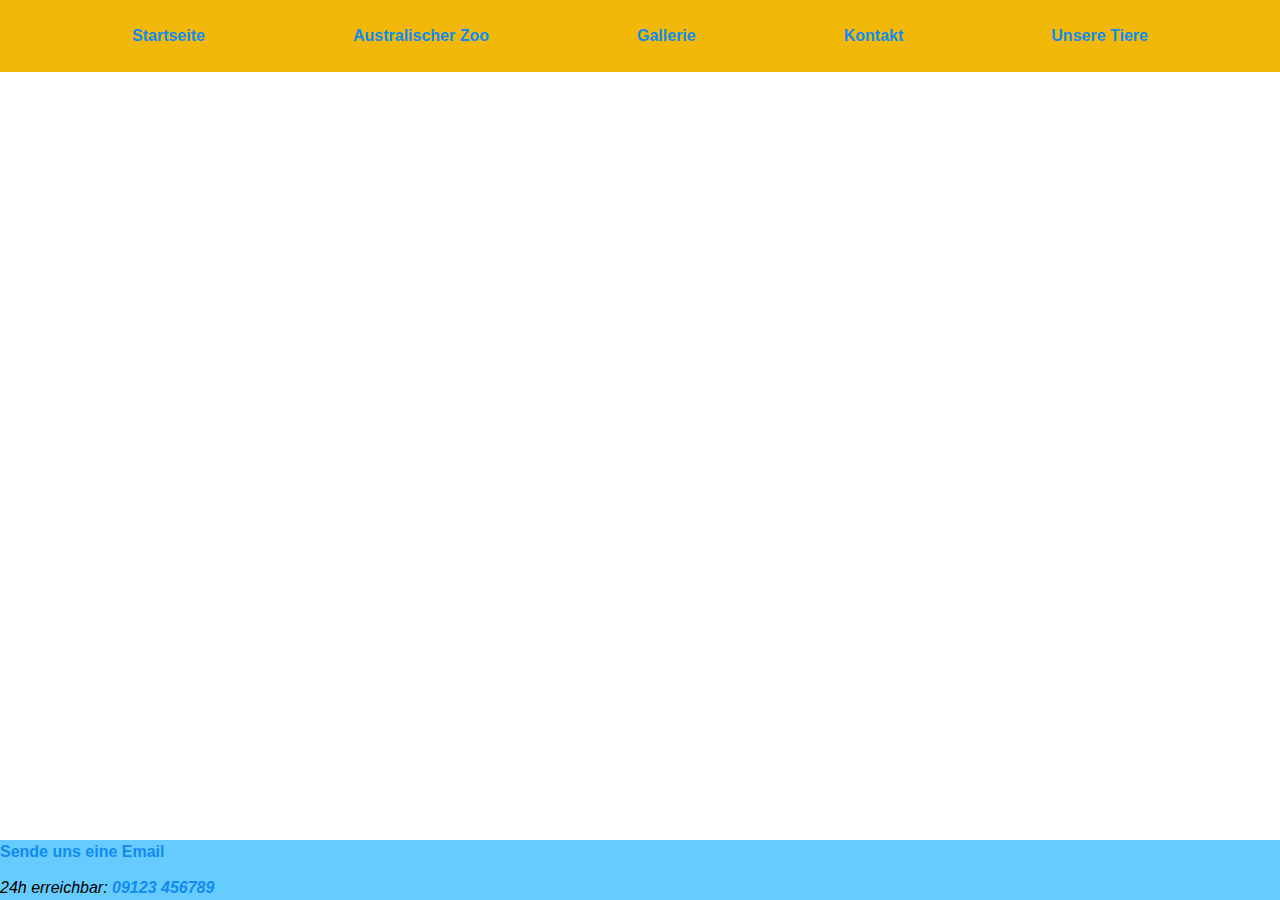
<file: Kontakt.html>
<!DOCTYPE html>
<html lang="en">
<head>
    <meta charset="UTF-8">
    <meta http-equiv="X-UA-Compatible" content="IE=edge">
    <meta name="viewport" content="width=device-width, initial-scale=1.0">
    <title>Kontakt</title>
    <link rel="stylesheet" href="mvp.css">
</head>
<body>
    <div class="displayTopRow">
        <div class="dropdown">
            <button class="dropbtn"><a href="Startseite.html">Startseite</a></button>
        </div>
        <div class="dropdown">
            <button class="dropbtn"><a href="AustralischerZoo.html">Australischer Zoo</a></button>
        </div> 
        <div class="dropdown">
            <button class="dropbtn"><a href="Gallerie.html">Gallerie</a></button>
        </div> 
        <div class="dropdown">
            <button class="dropbtn"><a href="Kontakt.html">Kontakt</a></button>
        </div> 
        <div class="dropdown">
            <button class="dropbtn"><a href="UnsereTiere.html">Unsere Tiere</a></button>
            <div class="dropdown-content">
                <a href="Koala.html">Koala</a>
                <a href="GrosserEmu.html">Grosser Emu</a>
                <a href="Kaenguru.html">Känguru</a>
                <a href="Kookaburra.html">Kookaburra</a>
            </div>
        </div>
    </div>   
<div id="footer">
        <a href= "mailto:nezzo@giacunote.com">Sende uns eine Email</a>
        <address>
            <p>24h erreichbar: <a href="tel:+499123456789">09123 456789</a>
            </p>
        </address>
    </div>
</body>
</html>
</file>
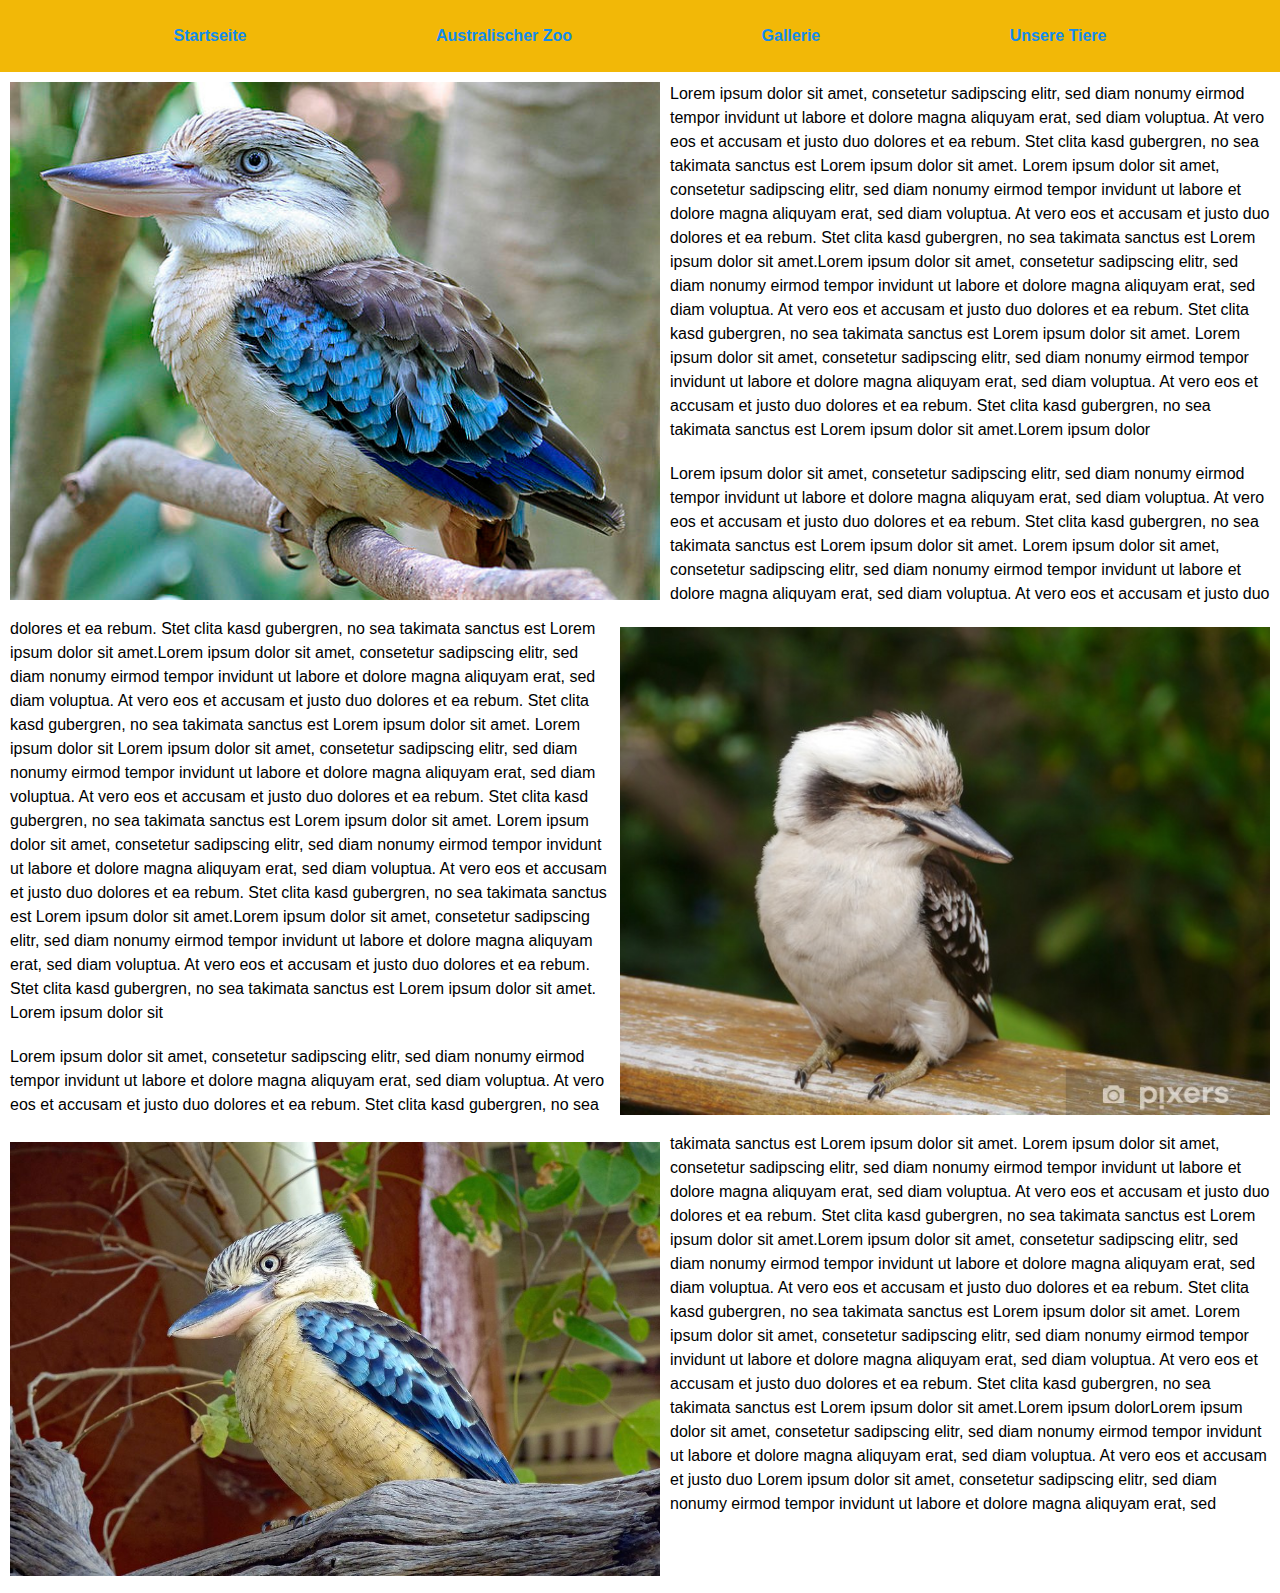
<file: Kookaburra.html>
<!DOCTYPE html>
<html lang="en">
<head>
    <meta charset="UTF-8">
    <meta http-equiv="X-UA-Compatible" content="IE=edge">
    <meta name="viewport" content="width=device-width, initial-scale=1.0">
    <title>My Animals</title>
    <link rel="stylesheet" href="mvp.css">
</head>
<body>
    <div class="displayTopRow">
        <div class="dropdown">
            <button class="dropbtn"><a href="index.html">Startseite</a></button>
        </div>
        <div class="dropdown">
            <button class="dropbtn"><a href="AustralischerZoo.html">Australischer Zoo</a></button>
        </div> 
        <div class="dropdown">
            <button class="dropbtn"><a href="Gallerie.html">Gallerie</a></button>
        </div> 
        <div class="dropdown">
            <button class="dropbtn"><a href="UnsereTiere.html">Unsere Tiere</a></button>
            <div class="dropdown-content">
                <a href="Koala.html">Koala</a>
                <a href="GrosserEmu.html">Grosser Emu</a>
                <a href="Kaenguru.html">Känguru</a>
                <a href="Kookaburra.html">Kookaburra</a>
            </div>
        </div>
    </div>   
    <div class="floatleft">
        <img src="../Fotos/UnsereTiere/Kookaburra/Kookaburra1.jpg" alt="Kookaburra"  height="auto" width="650">
    </div>
    <div class="paddingText">
        Lorem ipsum dolor sit amet, consetetur sadipscing elitr, sed diam nonumy eirmod tempor invidunt ut labore et dolore magna aliquyam erat, sed diam voluptua. At vero eos et accusam et justo duo dolores et ea rebum. Stet clita kasd gubergren, no sea takimata sanctus est Lorem ipsum dolor sit amet. Lorem ipsum dolor sit amet, consetetur sadipscing elitr, sed diam nonumy eirmod tempor invidunt ut labore et dolore magna aliquyam erat, sed diam voluptua. At vero eos et accusam et justo duo dolores et ea rebum. Stet clita kasd gubergren, no sea takimata sanctus est Lorem ipsum dolor sit amet.Lorem ipsum dolor sit amet, consetetur sadipscing elitr, sed diam nonumy eirmod tempor invidunt ut labore et dolore magna aliquyam erat, sed diam voluptua. At vero eos et accusam et justo duo dolores et ea rebum. Stet clita kasd gubergren, no sea takimata sanctus est Lorem ipsum dolor sit amet. Lorem ipsum dolor sit amet, consetetur sadipscing elitr, sed diam nonumy eirmod tempor invidunt ut labore et dolore magna aliquyam erat, sed diam voluptua. At vero eos et accusam et justo duo dolores et ea rebum. Stet clita kasd gubergren, no sea takimata sanctus est Lorem ipsum dolor sit amet.Lorem ipsum dolor 
    </div>
    <div class="floatright">
            <img src="../Fotos/UnsereTiere/Kookaburra/Kookaburra2.jpg" alt="Kookaburra"  height="auto" width="650">
    </div>
    <div class="paddingText">
        Lorem ipsum dolor sit amet, consetetur sadipscing elitr, sed diam nonumy eirmod tempor invidunt ut labore et dolore magna aliquyam erat, sed diam voluptua. At vero eos et accusam et justo duo dolores et ea rebum. Stet clita kasd gubergren, no sea takimata sanctus est Lorem ipsum dolor sit amet. Lorem ipsum dolor sit amet, consetetur sadipscing elitr, sed diam nonumy eirmod tempor invidunt ut labore et dolore magna aliquyam erat, sed diam voluptua. At vero eos et accusam et justo duo dolores et ea rebum. Stet clita kasd gubergren, no sea takimata sanctus est Lorem ipsum dolor sit amet.Lorem ipsum dolor sit amet, consetetur sadipscing elitr, sed diam nonumy eirmod tempor invidunt ut labore et dolore magna aliquyam erat, sed diam voluptua. At vero eos et accusam et justo duo dolores et ea rebum. Stet clita kasd gubergren, no sea takimata sanctus est Lorem ipsum dolor sit amet. Lorem ipsum dolor sit  Lorem ipsum dolor sit amet, consetetur sadipscing elitr, sed diam nonumy eirmod tempor invidunt ut labore et dolore magna aliquyam erat, sed diam voluptua. At vero eos et accusam et justo duo dolores et ea rebum. Stet clita kasd gubergren, no sea takimata sanctus est Lorem ipsum dolor sit amet. Lorem ipsum dolor sit amet, consetetur sadipscing elitr, sed diam nonumy eirmod tempor invidunt ut labore et dolore magna aliquyam erat, sed diam voluptua. At vero eos et accusam et justo duo dolores et ea rebum. Stet clita kasd gubergren, no sea takimata sanctus est Lorem ipsum dolor sit amet.Lorem ipsum dolor sit amet, consetetur sadipscing elitr, sed diam nonumy eirmod tempor invidunt ut labore et dolore magna aliquyam erat, sed diam voluptua. At vero eos et accusam et justo duo dolores et ea rebum. Stet clita kasd gubergren, no sea takimata sanctus est Lorem ipsum dolor sit amet. Lorem ipsum dolor sit 
    </div>

    <div class="floatleft">
        <img src="../Fotos/UnsereTiere/Kookaburra/Kookaburra3.jpg" alt="Kookaburra" width="650">
    </div>
    <div class="paddingText">
        Lorem ipsum dolor sit amet, consetetur sadipscing elitr, sed diam nonumy eirmod tempor invidunt ut labore et dolore magna aliquyam erat, sed diam voluptua. At vero eos et accusam et justo duo dolores et ea rebum. Stet clita kasd gubergren, no sea takimata sanctus est Lorem ipsum dolor sit amet. Lorem ipsum dolor sit amet, consetetur sadipscing elitr, sed diam nonumy eirmod tempor invidunt ut labore et dolore magna aliquyam erat, sed diam voluptua. At vero eos et accusam et justo duo dolores et ea rebum. Stet clita kasd gubergren, no sea takimata sanctus est Lorem ipsum dolor sit amet.Lorem ipsum dolor sit amet, consetetur sadipscing elitr, sed diam nonumy eirmod tempor invidunt ut labore et dolore magna aliquyam erat, sed diam voluptua. At vero eos et accusam et justo duo dolores et ea rebum. Stet clita kasd gubergren, no sea takimata sanctus est Lorem ipsum dolor sit amet. Lorem ipsum dolor sit amet, consetetur sadipscing elitr, sed diam nonumy eirmod tempor invidunt ut labore et dolore magna aliquyam erat, sed diam voluptua. At vero eos et accusam et justo duo dolores et ea rebum. Stet clita kasd gubergren, no sea takimata sanctus est Lorem ipsum dolor sit amet.Lorem ipsum dolorLorem ipsum dolor sit amet, consetetur sadipscing elitr, sed diam nonumy eirmod tempor invidunt ut labore et dolore magna aliquyam erat, sed diam voluptua. At vero eos et accusam et justo duo Lorem ipsum dolor sit amet, consetetur sadipscing elitr, sed diam nonumy eirmod tempor invidunt ut labore et dolore magna aliquyam erat, sed 
    </div>
</body>
</html>
</file>
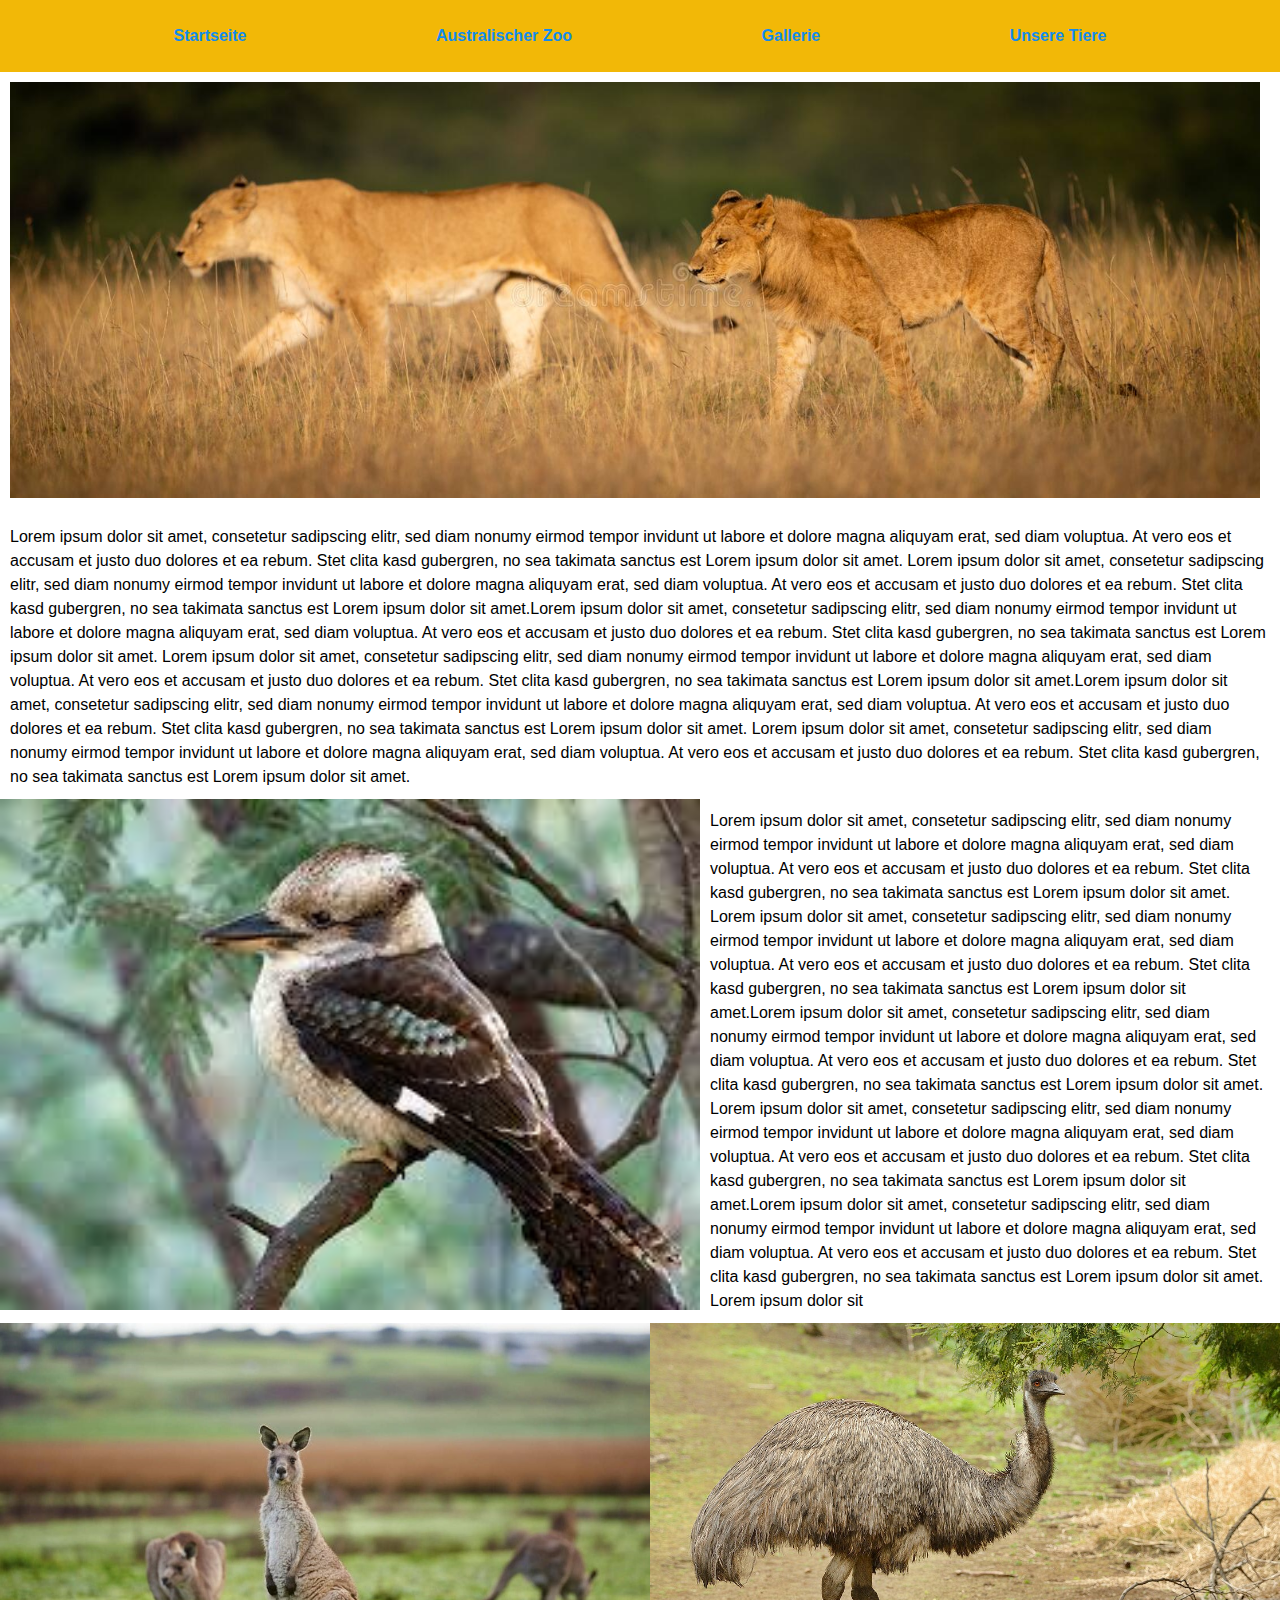
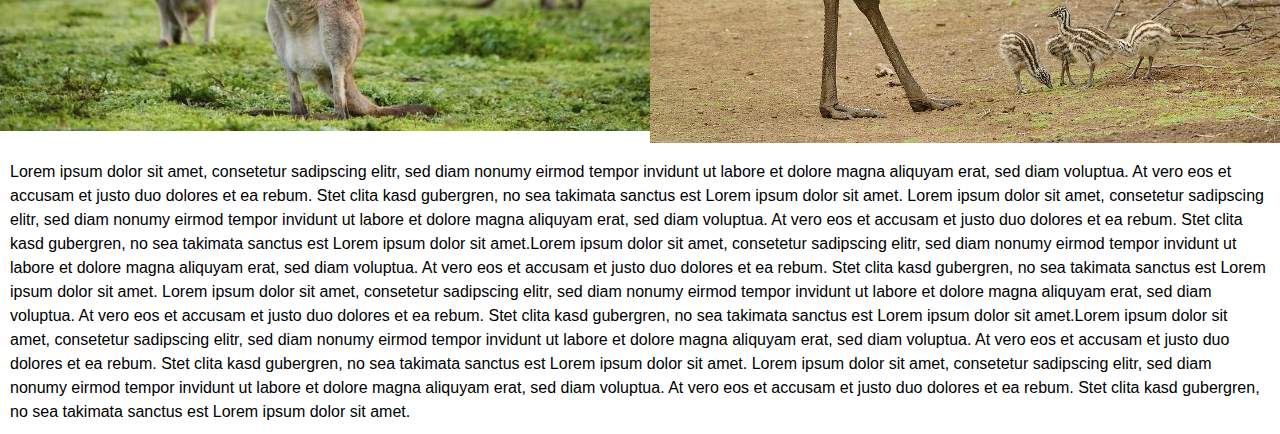
<file: Startseite.html>
<!DOCTYPE html>
<html lang="en">
<head>
    <meta charset="UTF-8">
    <meta http-equiv="X-UA-Compatible" content="IE=edge">
    <meta name="viewport" content="width=device-width, initial-scale=1.0">
    <title>Startseite</title>
    <link rel="stylesheet" href="mvp.css">
</head>
<body>
    <div class="displayTopRow">
        <div class="dropdown">
            <button class="dropbtn"><a href="Startseite.html">Startseite</a></button>
        </div>
        <div class="dropdown">
            <button class="dropbtn"><a href="AustralischerZoo.html">Australischer Zoo</a></button>
        </div> 
        <div class="dropdown">
            <button class="dropbtn"><a href="Gallerie.html">Gallerie</a></button>
        </div> 
        <div class="dropdown">
            <button class="dropbtn"><a href="UnsereTiere.html">Unsere Tiere</a></button>
            <div class="dropdown-content">
                <a href="Koala.html">Koala</a>
                <a href="GrosserEmu.html">Grosser Emu</a>
                <a href="Kaenguru.html">Känguru</a>
                <a href="Kookaburra.html">Kookaburra</a>
            </div>
        </div>
    </div>   
    <div class="neededMargin">
    <img src="../Fotos/Startseite/StartseiteLoewe.jpg" alt="Australian zoo" width="1250px">
    </div>
    <div class="paddingText">
    Lorem ipsum dolor sit amet, consetetur sadipscing elitr, sed diam nonumy eirmod tempor invidunt ut labore et dolore magna aliquyam erat, sed diam voluptua. At vero eos et accusam et justo duo dolores et ea rebum. Stet clita kasd gubergren, no sea takimata sanctus est Lorem ipsum dolor sit amet. Lorem ipsum dolor sit amet, consetetur sadipscing elitr, sed diam nonumy eirmod tempor invidunt ut labore et dolore magna aliquyam erat, sed diam voluptua. At vero eos et accusam et justo duo dolores et ea rebum. Stet clita kasd gubergren, no sea takimata sanctus est Lorem ipsum dolor sit amet.Lorem ipsum dolor sit amet, consetetur sadipscing elitr, sed diam nonumy eirmod tempor invidunt ut labore et dolore magna aliquyam erat, sed diam voluptua. At vero eos et accusam et justo duo dolores et ea rebum. Stet clita kasd gubergren, no sea takimata sanctus est Lorem ipsum dolor sit amet. Lorem ipsum dolor sit amet, consetetur sadipscing elitr, sed diam nonumy eirmod tempor invidunt ut labore et dolore magna aliquyam erat, sed diam voluptua. At vero eos et accusam et justo duo dolores et ea rebum. Stet clita kasd gubergren, no sea takimata sanctus est Lorem ipsum dolor sit amet.Lorem ipsum dolor sit amet, consetetur sadipscing elitr, sed diam nonumy eirmod tempor invidunt ut labore et dolore magna aliquyam erat, sed diam voluptua. At vero eos et accusam et justo duo dolores et ea rebum. Stet clita kasd gubergren, no sea takimata sanctus est Lorem ipsum dolor sit amet. Lorem ipsum dolor sit amet, consetetur sadipscing elitr, sed diam nonumy eirmod tempor invidunt ut labore et dolore magna aliquyam erat, sed diam voluptua. At vero eos et accusam et justo duo dolores et ea rebum. Stet clita kasd gubergren, no sea takimata sanctus est Lorem ipsum dolor sit amet.
    </div>
    <div class="parent">
        <div class="beside">
            <img src="../Fotos/Startseite/StartseiteKookaburra.jpg" alt="Kookaburra" width="700px"> 
        </div>
        <div class="paddingText">
            Lorem ipsum dolor sit amet, consetetur sadipscing elitr, sed diam nonumy eirmod tempor invidunt ut labore et dolore magna aliquyam erat, sed diam voluptua. At vero eos et accusam et justo duo dolores et ea rebum. Stet clita kasd gubergren, no sea takimata sanctus est Lorem ipsum dolor sit amet. Lorem ipsum dolor sit amet, consetetur sadipscing elitr, sed diam nonumy eirmod tempor invidunt ut labore et dolore magna aliquyam erat, sed diam voluptua. At vero eos et accusam et justo duo dolores et ea rebum. Stet clita kasd gubergren, no sea takimata sanctus est Lorem ipsum dolor sit amet.Lorem ipsum dolor sit amet, consetetur sadipscing elitr, sed diam nonumy eirmod tempor invidunt ut labore et dolore magna aliquyam erat, sed diam voluptua. At vero eos et accusam et justo duo dolores et ea rebum. Stet clita kasd gubergren, no sea takimata sanctus est Lorem ipsum dolor sit amet. Lorem ipsum dolor sit amet, consetetur sadipscing elitr, sed diam nonumy eirmod tempor invidunt ut labore et dolore magna aliquyam erat, sed diam voluptua. At vero eos et accusam et justo duo dolores et ea rebum. Stet clita kasd gubergren, no sea takimata sanctus est Lorem ipsum dolor sit amet.Lorem ipsum dolor sit amet, consetetur sadipscing elitr, sed diam nonumy eirmod tempor invidunt ut labore et dolore magna aliquyam erat, sed diam voluptua. At vero eos et accusam et justo duo dolores et ea rebum. Stet clita kasd gubergren, no sea takimata sanctus est Lorem ipsum dolor sit amet. Lorem ipsum dolor sit
        </div>
    </div>  
    <div class="parent">
        <div class="beside">
            <img src="../Fotos/Startseite/StartseiteKaenguru.jpg" alt="Känguru" width="650px">
        </div>
        <div>
            <img src="../Fotos/Startseite/StartseiteGrosserEmu.jpg" alt="Grosser Emu" style="width:100%">
        </div>
    </div>  
    <div class="paddingText">
        Lorem ipsum dolor sit amet, consetetur sadipscing elitr, sed diam nonumy eirmod tempor invidunt ut labore et dolore magna aliquyam erat, sed diam voluptua. At vero eos et accusam et justo duo dolores et ea rebum. Stet clita kasd gubergren, no sea takimata sanctus est Lorem ipsum dolor sit amet. Lorem ipsum dolor sit amet, consetetur sadipscing elitr, sed diam nonumy eirmod tempor invidunt ut labore et dolore magna aliquyam erat, sed diam voluptua. At vero eos et accusam et justo duo dolores et ea rebum. Stet clita kasd gubergren, no sea takimata sanctus est Lorem ipsum dolor sit amet.Lorem ipsum dolor sit amet, consetetur sadipscing elitr, sed diam nonumy eirmod tempor invidunt ut labore et dolore magna aliquyam erat, sed diam voluptua. At vero eos et accusam et justo duo dolores et ea rebum. Stet clita kasd gubergren, no sea takimata sanctus est Lorem ipsum dolor sit amet. Lorem ipsum dolor sit amet, consetetur sadipscing elitr, sed diam nonumy eirmod tempor invidunt ut labore et dolore magna aliquyam erat, sed diam voluptua. At vero eos et accusam et justo duo dolores et ea rebum. Stet clita kasd gubergren, no sea takimata sanctus est Lorem ipsum dolor sit amet.Lorem ipsum dolor sit amet, consetetur sadipscing elitr, sed diam nonumy eirmod tempor invidunt ut labore et dolore magna aliquyam erat, sed diam voluptua. At vero eos et accusam et justo duo dolores et ea rebum. Stet clita kasd gubergren, no sea takimata sanctus est Lorem ipsum dolor sit amet. Lorem ipsum dolor sit amet, consetetur sadipscing elitr, sed diam nonumy eirmod tempor invidunt ut labore et dolore magna aliquyam erat, sed diam voluptua. At vero eos et accusam et justo duo dolores et ea rebum. Stet clita kasd gubergren, no sea takimata sanctus est Lorem ipsum dolor sit amet.
    </div>
</body>
</html>
</file>
<file: mvp.css>
/* MVP.css v1.8 - https://github.com/andybrewer/mvp */

:root {
    --active-brightness: 0.85;
    --border-radius: 5px;
    --box-shadow: 2px 2px 10px;
    --color: #118bee;
    --color-accent: #118bee15;
    --color-bg: #fff;
    --color-bg-secondary: #e9e9e9;
    --color-link: #118bee;
    --color-secondary: #920de9;
    --color-secondary-accent: #920de90b;
    --color-shadow: #f4f4f4;
    --color-table: #118bee;
    --color-text: #000;
    --color-text-secondary: #999;
    --font-family: -apple-system, BlinkMacSystemFont, "Segoe UI", Roboto, Oxygen-Sans, Ubuntu, Cantarell, "Helvetica Neue", sans-serif;
    --hover-brightness: 1.2;
    --justify-important: center;
    --justify-normal: left;
    --line-height: 1.5;
    --width-card: 285px;
    --width-card-medium: 460px;
    --width-card-wide: 800px;
    --width-content: 1080px;
}

@media (prefers-color-scheme: dark) {
    :root {
        --color: #0097fc;
        --color-accent: #0097fc4f;
        --color-bg: #333;
        --color-bg-secondary: #555;
        --color-link: #0097fc;
        --color-secondary: #e20de9;
        --color-secondary-accent: #e20de94f;
        --color-shadow: #bbbbbb20;
        --color-table: #0097fc;
        --color-text: #f7f7f7;
        --color-text-secondary: #aaa;
    }
}

/* Gallerie */
.row {
    display: flex;
    flex-wrap: wrap;
    padding: 0 4px;
}
  
.column {
    flex: 25%;
    max-width: 25%;
    padding: 0 4px;
}
  
.column img {
    margin-top: 8px;
    vertical-align: middle;
    width: 100%;
}
  
@media screen and (max-width: 800px) {
    .column {
      flex: 50%;
      max-width: 50%;
    }
}
  
@media screen and (max-width: 600px) {
    .column {
    flex: 100%;
    max-width: 100%;
    }
}
/* Layout */

.displayTopRow{
    display: flex;
    flex-direction: row;
    justify-content:  space-evenly;
    align-items: center;
    background-color: #F2B807;
}

article aside {
    background: var(--color-secondary-accent);
    border-left: 4px solid var(--color-secondary);
    padding: 0.01rem 0.8rem;
}

body {
    background-color: #ffffff;
    color: black;
    font-family: var(--font-family);
    line-height: var(--line-height);
    margin: 0;
    overflow-x: hidden;
    padding: 0;
}

footer,
header,
main {
    margin: 0 auto;
    max-width: var(--width-content);
    padding: 3rem 1rem;
}

hr {
    background-color: var(--color-bg-secondary);
    border: none;
    height: 1px;
    margin: 4rem 0;
    width: 100%;
}

section {
    display: flex;
    flex-wrap: wrap;
    justify-content: var(--justify-important);
}

section img,
article img {
    max-width: 100%;
}

section pre {
    overflow: auto;
}

section aside {
    border: 1px solid var(--color-bg-secondary);
    border-radius: var(--border-radius);
    box-shadow: var(--box-shadow) var(--color-shadow);
    margin: 1rem;
    padding: 1.25rem;
    width: var(--width-card);
}

section aside:hover {
    box-shadow: var(--box-shadow) var(--color-bg-secondary);
}

[hidden] {
    display: none;
}

/* Headers */
article header,
div header,
main header {
    padding-top: 0;
}

header {
    text-align: var(--justify-important);
}

header a b,
header a em,
header a i,
header a strong {
    margin-left: 0.5rem;
    margin-right: 0.5rem;
}

header nav img {
    margin: 1rem 0;
}

section header {
    padding-top: 0;
    width: 100%;
}

/* Nav */
nav {
    align-items: center;
    display: flex;
    font-weight: bold;
    justify-content: space-between;
    margin-bottom: 7rem;
}

nav ul {
    list-style: none;
    padding: 0;
}

nav ul li {
    display: inline-block;
    margin: 0 0.5rem;
    position: relative;
    text-align: left;
}

/* Nav Dropdown */
nav ul li:hover ul {
    display: block;
}

nav ul li ul {
    background: var(--color-bg);
    border: 1px solid var(--color-bg-secondary);
    border-radius: var(--border-radius);
    box-shadow: var(--box-shadow) var(--color-shadow);
    display: none;
    height: auto;
    left: -2px;
    padding: .5rem 1rem;
    position: absolute;
    top: 1.7rem;
    white-space: nowrap;
    width: auto;
    z-index: 1;
}

nav ul li ul::before {
    /* fill gap above to make mousing over them easier */
    content: "";
    position: absolute;
    left: 0;
    right: 0;
    top: -0.5rem;
    height: 0.5rem;
}

nav ul li ul li,
nav ul li ul li a {
    display: block;
}

/* Typography */
code,
samp {
    background-color: var(--color-accent);
    border-radius: var(--border-radius);
    color: var(--color-text);
    display: inline-block;
    margin: 0 0.1rem;
    padding: 0 0.5rem;
}

details {
    margin: 1.3rem 0;
}

details summary {
    font-weight: bold;
    cursor: pointer;
}

h1,
h2,
h3,
h4,
h5,
h6 {
    line-height: var(--line-height);
}

mark {
    padding: 0.1rem;
}

ol li,
ul li {
    padding: 0.2rem 0;
}

p {
    margin: 0.75rem 0;
    padding: 0;
    width: 100%;
}

pre {
    margin: 1rem 0;
    max-width: var(--width-card-wide);
    padding: 1rem 0;
}

pre code,
pre samp {
    display: block;
    max-width: var(--width-card-wide);
    padding: 0.5rem 2rem;
    white-space: pre-wrap;
}

small {
    color: var(--color-text-secondary);
}

sup {
    background-color: var(--color-secondary);
    border-radius: var(--border-radius);
    color: var(--color-bg);
    font-size: xx-small;
    font-weight: bold;
    margin: 0.2rem;
    padding: 0.2rem 0.3rem;
    position: relative;
    top: -2px;
}

/* Links */
a {
    color: var(--color-link);
    display: inline-block;
    font-weight: bold;
    text-decoration: none;
}

a:active {
    filter: brightness(var(--active-brightness));
    text-decoration: underline;
}

a:hover {
    filter: brightness(var(--hover-brightness));
    text-decoration: underline;
}

a b,
a em,
a i,
a strong,
button {
    border-radius: var(--border-radius);
    display: inline-block;
    font-size: medium;
    font-weight: bold;
    line-height: var(--line-height);
    margin: 0.5rem 0;
    padding: 1rem 2rem;
}

button {
    font-family: var(--font-family);
}

button:active {
    filter: brightness(var(--active-brightness));
}

button:hover {
    cursor: pointer;
    filter: brightness(var(--hover-brightness));
}

a b,
a strong,
button {
    background-color: var(--color-link);
    border: 2px solid var(--color-link);
    color: var(--color-bg);
}

a em,
a i {
    border: 2px solid var(--color-link);
    border-radius: var(--border-radius);
    color: var(--color-link);
    display: inline-block;
    padding: 1rem 2rem;
}

article aside a {
    color: var(--color-secondary);
}

/* Images */
figure {
    margin: 0;
    padding: 0;
}

figure img {
    max-width: 100%;
}

figure figcaption {
    color: var(--color-text-secondary);
}

.parent {
    display: flex;
}
  
.beside {
    flex: 50%;
}
.floatright {  
    width: 650px; 
    float: right; 
    margin: 10px; 
} 
.floatleft{
    width: 650px;
    float: left;
    margin: 10px;
}
.neededMargin {
    margin: 10px
}
.textMargin {
    margin-top: 5px;
}
.picTopMargin {
    margin-top: 10px;
}
.paddingText {
    padding: 10px;
    box-sizing: border-box;
}

/* Dropdown menu */
.dropbtn {
    padding: 16px;
    border: none;
    background-color: rgba(0, 0, 0, 0);
  }
  
.dropdown {
    position: relative;
    display: inline-block;
  }
  
.dropdown-content {
    display: none;
    position: absolute;
    background-color: #f1f1f1;
    min-width: 160px;
    box-shadow: 0px 8px 16px 0px rgba(0,0,0,0.2);
    z-index: 1;
  }
  
.dropdown-content a {
    color: black;
    padding: 12px 16px;
    text-decoration: none;
    display: block;
  }
  
.dropdown-content a:hover {background-color: #ddd;}
  
.dropdown:hover .dropdown-content {display: block;}

.bg-custom3{
    background-color: #000;
}
#footer {
    position:absolute;
    bottom:0;
    width:100%;
    height:60px;   
    background:#6cf;
 }
</file>
